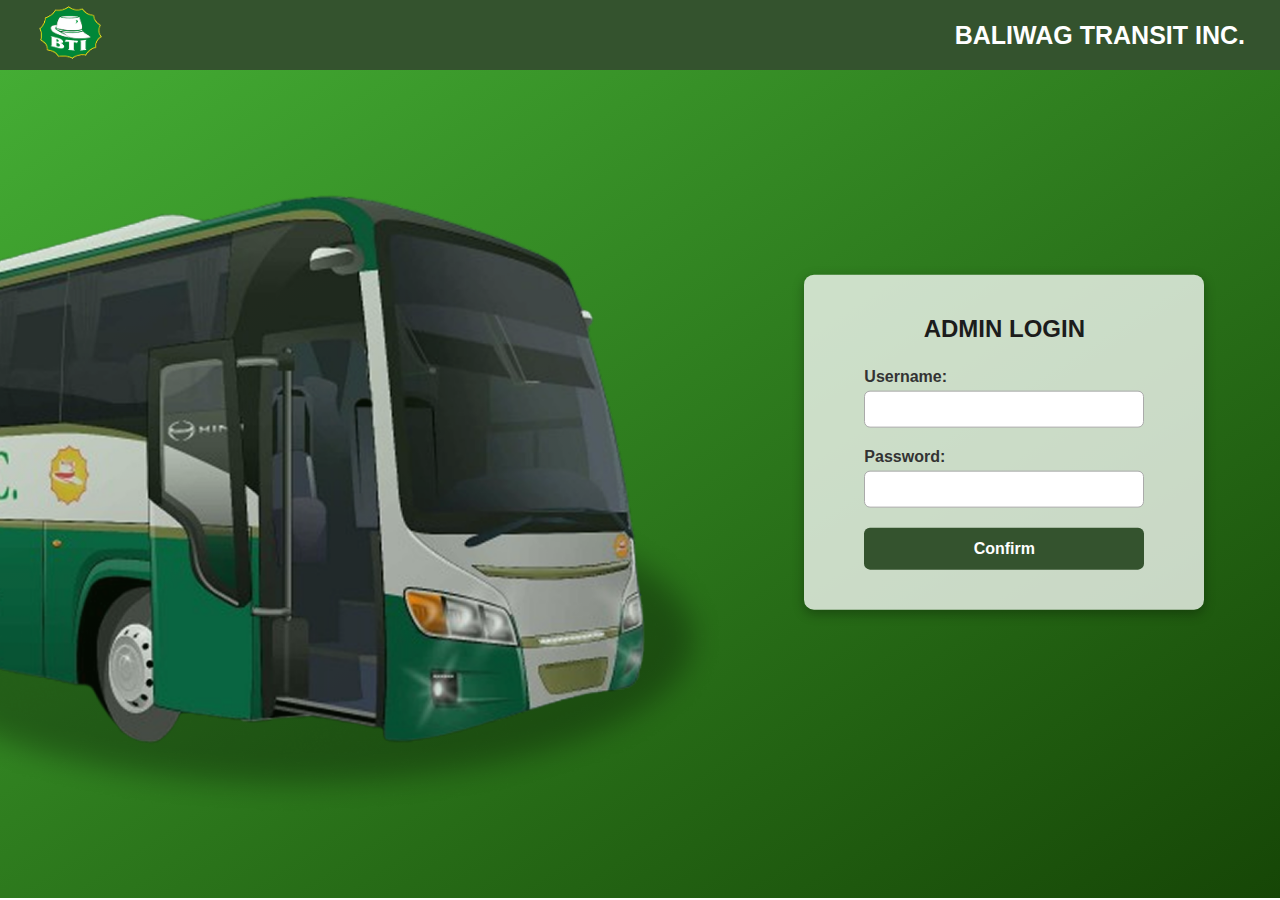
<file: bus_booking(new)/admin/index.html>
<!DOCTYPE html>
<html lang="en">
  <head>
    <meta charset="UTF-8" />
    <meta name="viewport" content="width=device-width, initial-scale=1.0" />
    <title>Admin Login - Baliwag Transit</title>
    <style>
      * {
        margin: 0;
        padding: 0;
        box-sizing: border-box;
      }

      body,
      html {
        width: 100%;
        height: 100%;
        font-family: "Arial", sans-serif;
        overflow-x: hidden;
      }

      header {
        width: 100%;
        height: 70px;
        background-color: #34532e;
        display: flex;
        justify-content: space-between;
        align-items: center;
        padding: 0 35px;
      }

      .logo img {
        height: 60px;
      }

      .header-title {
        color: white;
        font-weight: bold;
        font-size: 25px;
      }

      main {
        display: flex;
        height: calc(97.5vh - 50px);
        background: linear-gradient(
          to bottom right,
          rgb(68, 173, 52),
          rgb(22, 70, 6)
        );
      }

      .bus-container {
        flex: -3;
        display: flex;
        align-items: center;
        justify-content: flex-start;
      }

      .bus-image {
        height: 80%;
      }

      .login-box {
        flex: 1;
        display: flex;
        justify-content: center;
        align-items: center;
        transform: translateY(-5%);
      }

      .login-form {
        background-color: rgba(255, 255, 255, 0.76);
        padding: 40px 60px;
        border-radius: 10px;
        box-shadow: 0 4px 12px rgba(0, 0, 0, 0.3);
        width: 400px;
      }

      .login-form h2 {
        text-align: center;
        margin-bottom: 25px;
        color: #1c1c1c;
      }

      .login-form label {
        display: block;
        margin-bottom: 5px;
        font-weight: bold;
        color: #333;
      }

      .login-form input {
        width: 100%;
        padding: 10px;
        margin-bottom: 20px;
        border-radius: 6px;
        border: 1px solid #aaa;
      }

      .login-form button {
        width: 100%;
        padding: 12px;
        background-color: #34532e;
        color: white;
        border: none;
        border-radius: 6px;
        font-weight: bold;
        font-size: 16px;
        cursor: pointer;
        transition: background-color 0.3s;
      }

      .login-form button:hover {
        background-color: #2a4025;
      }
    </style>
  </head>

  <body>
    <header>
      <div class="logo">
        <img src="../images/baliwag_logo.png" alt="BTI Logo" />
      </div>
      <div class="header-title">BALIWAG TRANSIT INC.</div>
    </header>

    <main>
      <div class="bus-container">
        <img src="../images/bus.png" alt="Baliwag Bus" class="bus-image" />
      </div>

      <div class="login-box">
        <form class="login-form" action="../php/adminlogin.php" method="POST">
          <h2>ADMIN LOGIN</h2>
          <label for="username">Username:</label>
          <input type="text" id="username" name="username" required />

          <label for="password">Password:</label>
          <input type="password" id="password" name="password" required />

          <button type="submit">Confirm</button>
        </form>
      </div>
    </main>
  </body>
</html>
</file>
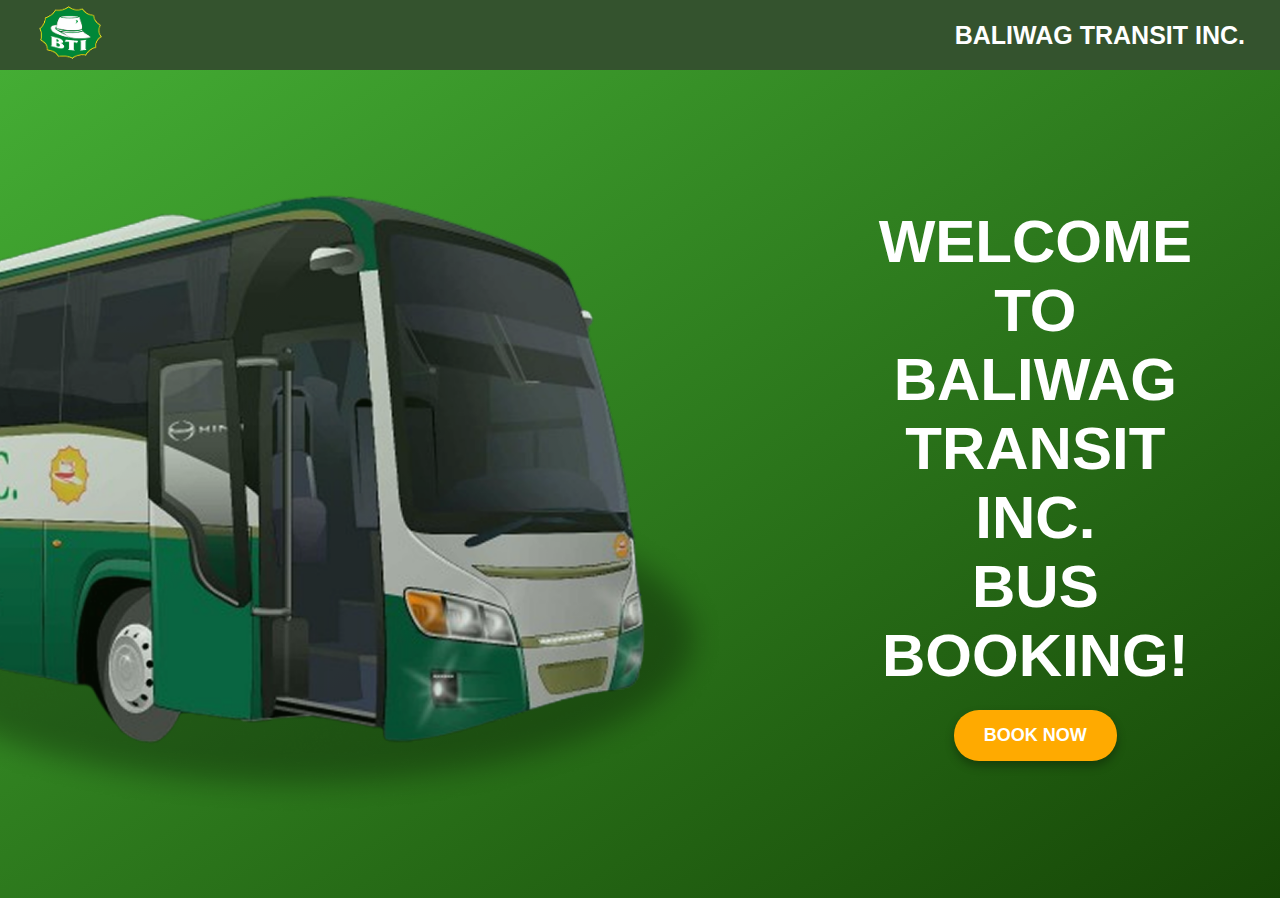
<file: bus_booking(new)/booking/index.html>
<!DOCTYPE html>
<html lang="en">
  <head>
    <meta charset="UTF-8" />
    <meta name="viewport" content="width=device-width, initial-scale=1.0" />
    <title>Baliwag Transit</title>
    <style>
      * {
        margin: 0;
        padding: 0;
        box-sizing: border-box;
      }

      body,
      html {
        width: 100%;
        height: 100%;
        font-family: "Arial", sans-serif;
        overflow-x: hidden;
      }

      header {
        width: 100%;
        height: 70px;
        background-color: #34532e;
        display: flex;
        justify-content: space-between;
        align-items: center;
        padding: 0 35px;
      }

      .logo img {
        height: 60px;
      }

      .header-title {
        color: white;
        font-weight: bold;
        font-size: 25px;
      }

      main {
        display: flex;
        height: calc(97.5vh - 50px);
        background: linear-gradient(
          to bottom right,
          rgb(68, 173, 52),
          rgb(22, 70, 6)
        );
      }

      .bus-container {
        flex: 1;
        display: flex;
        align-items: center;
        justify-content: flex-start;
      }

      .bus-image {
        height: 80%;
      }

      .content {
        flex: 1;
        display: flex;
        flex-direction: column;
        justify-content: center;
        align-items: center;
        color: white;
        text-align: center;
        padding: 150px;
      }

      .content h1 {
        font-size: 60px;
        font-weight: bold;
        margin-bottom: 20px;
      }

      .book-btn {
        padding: 15px 30px;
        font-size: 18px;
        font-weight: bold;
        color: white;
        background-color: #ffaa00;
        border: none;
        border-radius: 25px;
        cursor: pointer;
        box-shadow: 0px 5px 10px rgba(0, 0, 0, 0.3);
        transition: 0.3s;
      }

      .book-btn:hover {
        background-color: #ff9900;
      }
    </style>
  </head>

  <body>
    <header>
      <div class="logo">
        <img src="../images/baliwag_logo.png" alt="BTI Logo" />
      </div>
      <div class="header-title">BALIWAG TRANSIT INC.</div>
    </header>

    <main>
      <div class="bus-container">
        <img src="../images/bus.png" alt="Baliwag Bus" class="bus-image" />
      </div>
      <div class="content">
        <h1>WELCOME TO<br />BALIWAG TRANSIT INC.<br />BUS BOOKING!</h1>
        <button
          class="book-btn"
          onclick="window.location.href='busbooking.html'"
        >
          BOOK NOW
        </button>
      </div>
    </main>
  </body>
</html>
</file>
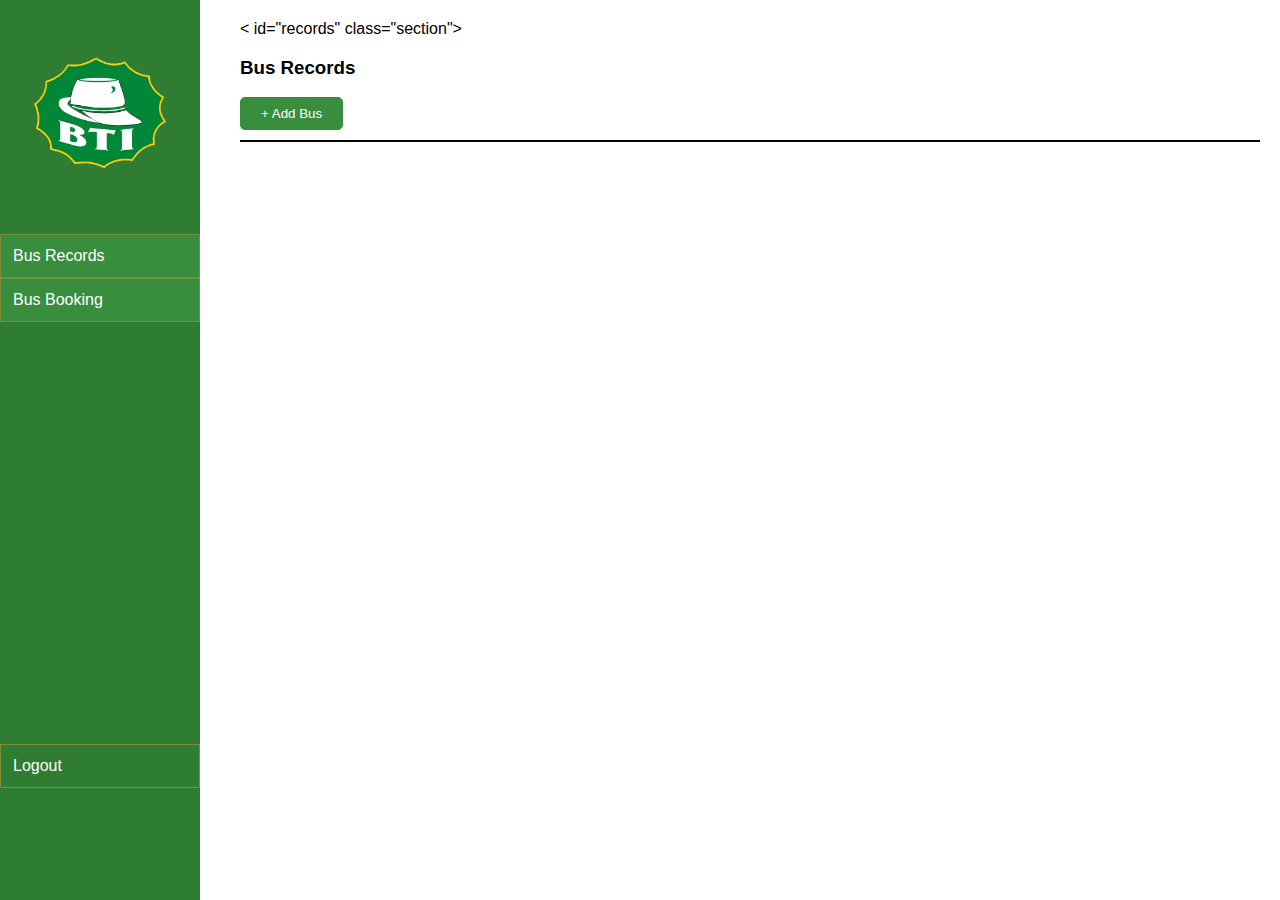
<file: bus_booking(new)/admin/manage.html>
<!DOCTYPE html>
<html lang="en">

<head>
    <meta charset="UTF-8">
    <meta name="viewport" content="width=device-width, initial-scale=1.0">
    <link rel="stylesheet" href="styles.css">
    <title>Baliwag Bus Booking Admin</title>
</head>

<body>
    <!-- Sidebar -->
    <div class="sidebar">
        <div class="logo">
            <img src="../images/new_baliwag_logo.png" alt="Baliwag Logo">
        </div>
        <button type="button" onclick="showSection('records')">Bus Records</button>
        <button type="button" onclick="showSection('booking')">Bus Booking</button>

        <div class="logout-btn-wrapper">
            <button type="button" id="logout" onclick="window.location.href='index.php'">Logout</button>
        </div>
    </div>

    <!-- Main Content -->
    <div class="main">
        <!-- Manage RECORDS SECTIONNNNNNNNNNNNNNNNNNNNNNNNNNNNNNNNNNNNNNNN__------------------------------------- -->
        < id="records" class="section">
            <h3>Bus Records</h3>
            <button type="button" id="addbusBtn" onclick="openModal()">+ Add Bus</button>
            <div id="containerBusses">
                <!-- Dynamic content will be injected here -->
            </div>

            <!-- Bus Info Modal if pic is cliked -->
                <div id="busInfoModal">
                    <div id="innerbusInfoModal">
                        <span id="xbutt" onclick="closeBusInfo()">×</span>
                        <h3 id="busInfoTitle">Bus Info</h3>
                        <hr id="hr">
                        <p><strong>Route:</strong> <span id="busRoute"></span></p>
                        <p><strong>Travel Time:</strong> <span id="busTravelTime"></span></p>
                        <p><strong>Total Fare:</strong> ₱<span id="busTotalFare"></span></p>
                        <p><strong>Plate No.:</strong> <span id="busPlateNo"></span></p>
                        <p><strong>Driver:</strong> <span id="busDriver"></span></p>
                        <p><strong>Driver Contact:</strong> <span id="busDriverContact"></span></p>
                        <p><strong>Conductor:</strong> <span id="busConductor"></span></p>
                        <p><strong>Conductor Contact:</strong> <span id="busConductorContact"></span></p>
                        <div class="button-container">
                            <button type="button" id="btnInfMod" class="button">Edit</button>
                        </div>
                    </div>
                </div>

            <!-- ADD BUS BUTTON IN BUS RECORDS MODALLLLLLLLLL -------------------------------------------->
            <div id="busModal">
                <div id="modalbusbutton">
                  <span onclick="closeModal()" id="closeModal">x</span>
                  <h3 id="addbusModal">Add Bus</h3>
              
                  <!-- Form Grid -->
                    <div id="formgrid">
                        <!-- Column 1: Image Uploads -->
                        <div class="formcol">
                        <label>Bus Image:</label>
                        <div id="imageUpload">
                            <input type="file" accept="image/*" name="busImage" onchange="previewImage(event)" id="busImageInput">
                            <label id="busImgPrev" for="busImageInput">
                            <img id="previewImage" src="../images/add_img_photo.jpg" alt="Add Image">
                            </label>
                        </div>
                
                        <label>GCash Payment QR:</label>
                        <div id="imageUpload">
                            <input type="file" accept="image/*" name="gcashQR" onchange="previewQR(event)" id="gcashQRInput">
                            <label id="qrImgPrev" for="gcashQRInput">
                            <img id="previewQRImage" src="../images/add_img_photo.jpg" alt="Add QR">
                            </label>
                        </div>
                        </div>
                
                        <!-- Column 2: Bus Info -->
                        <div class="formcol">
                        <label for="busName">Bus Name:</label>
                        <select id="busName">
                            <option value="Baliwag">Baliwag</option>
                            <option value="Golden Bee">Golden Bee</option>
                        </select>
                
                        <label>Bus Number:</label>
                        <input id="busNo" name="busNumber" type="text" placeholder="Enter bus number">
                
                        <label>Plate No.:</label>
                        <input id="plateNo" name="plateNumber" type="text" placeholder="Enter plate number">
                
                        <label>Route:</label>
                        <input id="route" name="route" type="text" placeholder="Enter route">
                
                        <label>Total Fare:</label>
                        <input id="totFare" name="totalFare" type="text" placeholder="Enter total fare">
                
                        <label>Travel Time:</label>
                        <input id="travelTime" name="travelTime" type="time" step="3600" placeholder="Enter travel time">
                        </div>
                
                        <!-- Column 3: Driver & Conductor -->
                        <div class="formcol">
                        <label>Driver Name:</label>
                        <input id="driverName" name="driverName" type="text" placeholder="Enter driver name">
                
                        <label>Driver Contact:</label>
                        <input id="driverContact" name="driverContact" type="text" placeholder="Enter driver contact">
                
                        <label>Conductor Name:</label>
                        <input id="conductorName" name="conductorName" type="text" placeholder="Enter conductor name">
                
                        <label>Conductor Contact:</label>
                        <input id="conductorContact" name="conductorContact" type="text" placeholder="Enter conductor contact">
                        </div>
                    </div>
              
                  <!-- Confirm Button -->
                  <div id="confbut">
                    <button type="button" id="confbutt">Confirm</button>
                  </div>
                </div>
            </div>
        </div>

        <!-- PANGALAWANG SECTIONNNNNNNNNNNNNNNNNNNNNNNN ------------------- BUS BOOKING SECTION ------------------------------------------------>
        <div id="booking" class="section hidden">
            <h3>Bus Booking</h3>
            <button type="button" onclick="openBookingModal()">+ Add Booking</button>
            <!-- ACEEPTED BOOKINGS SECTION ------------------------------------------------>
            <h3>Accepted Bookings</h3>
            <div id="outerAccepted">
                <table id="tblAccepted">
                    <thead id="theadAccepted">
                        <tr>
                            <th>Reference No.</th>
                            <th>Passenger Name</th> 
                            <th>Contact</th>
                            <th>Bus Name</th>
                            <th>Bus Number</th>
                            <th>Route</th>
                            <th>Action</th>
                        </tr>
                    </thead>
                    <tbody>
                        <!-- laman ng table accepted -->
                        <tr>
                            <td>ZXC9823</td>
                            <td>Juan Dela Cruz</td>
                            <td>09123456789</td>
                            <td>Baliwag</td>
                            <td>1014</td>
                            <td>Manila - Cabanatuan</td>
                            <td>
                                <button type="button" class="button" onclick="showDetailsModal()">Details</button>
                            </td>
                        </tr>
                    </tbody>
                </table>
            </div>

            <!-- Add Booking BUTTON MODAL POP UP -->
            <div id="bookingModal">
                <div id="innerBookingModal">
                    <span id="spanBookModal" onclick="closeBookingModal()">x</span>
                    <h3>Add Booking</h3>
                    <!-- Route Search -->
                    <label>Route:</label>
                    <div id="outerSearch">
                        <input id="searchField" type="text" placeholder="Search">
                    </div>
                    <!-- Scrollable Bus Table -->
                    <div id="addbooktbl">
                        <table id="addbooktbll" border="1" width="100%">
                            <thead id="theadAccepted">
                                <!-- Header sa table ng add booking -->
                                <tr>
                                    <th>Bus No.</th>
                                    <th>Bus Name</th>
                                    <th>Travel Time</th>
                                    <th>Driver</th>
                                    <th>Conductor</th>
                                    <th>Seats Left</th>
                                </tr>
                            </thead>
                            <tbody>
                                <!-- Data sa table ng add booking -->
                                <tr>
                                    <td></td>
                                    <td></td>
                                    <td></td>
                                    <td></td>
                                    <td></td>
                                    <td></td>
                                </tr>
                            </tbody>
                        </table>
                    </div>
                    <hr>
                    <!-- Passenger Info -->
                    <h4>Passenger Information</h4>
                    <div id="passInfo">
                        <div id="forminner">
                            <label>First Name:</label><br>
                            <input id="firstName" type="text" placeholder="Enter first name">
                        </div>
                        <div id="forminner">
                            <label>Last Name:</label><br>
                            <input id="lastName" type="text" placeholder="Enter last name">
                        </div>
                        <div id="forminner">
                            <label>Contact:</label><br>
                            <input id="contact" type="text" placeholder="Enter contact number">
                        </div>
                        <div id="forminner">
                            <label>Mode of Payment:</label><br>
                            <input id="modeOfPayment" type="text" value="Cash" readonly placeholder="Enter mode of payment">
                        </div>
                    </div>
                    <!-- Book Button -->
                    <div id="bookdiv">
                        <button type="button" id="bookbtn">Book</button>
                    </div>
                </div>
            </div>

            <!-- PENDING BOOKINGS SECTION ------------------------------------------------>
            <h3>Pending Bookings</h3>
            <div id="outerAccepted">
                <table id="tblAccepted">
                    <thead id="theadAccepted">
                        <tr>
                            <th>Reference No.</th>
                            <th>Date and Time</th>
                            <th>Passenger Name</th>
                            <th>Contact</th>
                            <th>Bus Name</th>
                            <th>Bus Number</th>
                            <th>Route</th>
                            <th>Action</th>
                        </tr>
                    </thead>
                    <tbody>
                        <!-- laman ng table pending booking -->
                        <tr>
                            <td>ZXC9823</td>
                            <td>2025-04-09 10:00 PM</td>
                            <td>Juan Dela Cruz</td>
                            <td>09123456789</td>
                            <td>Baliwag</td>
                            <td>1014</td>
                            <td>Manila - Cabanatuan</td>
                            <td>
                                <button type="button" id="pendDet" class="button" onclick="showDetailsModal()">Details</button>
                                <button type="button" id="accDet" class="button">Accept</button>
                                <button type="button" id="rejDet" class="button">Reject</button>
                            </td>
                        </tr>
                    </tbody>
                </table>
            </div>
        </div>

        <!-- Booking Details Modal -->
        <div class="modal" id="detailsModal">
            <div class="modal-content">
                <h3>Booking Details</h3>
                <hr>
                <p><strong>Reference No.:</strong> ZXC9234</p>
                <p><strong>Booking Date and Time:</strong> 2025-04-08 10:00 PM</p>
                <p><strong>Passenger Name:</strong> Makiyato</p>
                <p><strong>Route:</strong> Cabanatuan - Cubao</p>
                <p><strong>Travel Time:</strong> 1:00 PM</p>
                <p><strong>Bus Name:</strong> Baliwag</p>
                <p><strong>Bus No.:</strong> 1015</p>
                <p><strong>Driver:</strong> Mang Juan</p>
                <p><strong>Conductor:</strong> Jose Manalo</p>
                <p><strong>Mode of Payment:</strong> GCash</p>
                <p><strong>Total Fare:</strong> 150</p>

                <div class="button-container">
                    <button id="butbookDet" class="button" type="button">Edit</button>
                    <button id="butbookDets" class="button" onclick="closeDetailsModal()" type="button">Close</button>
                </div>
            </div>
        </div>

        <script>
            /* PARA SA SIDEBAR */
            function showSection(id) {
                document.querySelectorAll('.section').forEach(sec => sec.classList.add('hidden'));
                document.getElementById(id).classList.remove('hidden');
            }

            window.onclick = function(e) {
                if (e.target.id === 'modal') {
                    document.getElementById('modal').style.display = 'none';
                }
                if (e.target.id === 'detailsModal') {
                    document.getElementById('detailsModal').style.display = 'none';
                }
            }

            /* modals mga pop up window yan */
            function showDetailsModal() {
                document.getElementById('detailsModal').style.display = 'flex';
            }

            function closeDetailsModal() {
                document.getElementById('detailsModal').style.display = 'none';
            }

            /* Function to open the modal ADD BUS */
            function openModal() {
                document.getElementById('busModal').style.display = 'flex';
            }

            function closeModal() {
                document.getElementById('busModal').style.display = 'none';
            }

            function previewImage(event) {
                const reader = new FileReader();
                reader.onload = function() {
                    const output = document.getElementById('previewImage');
                    output.src = reader.result;
                };
                reader.readAsDataURL(event.target.files[0]);
            }

            function previewQR(event) {
                const output = document.getElementById('previewQRImage');
                output.src = URL.createObjectURL(event.target.files[0]);
              }              

            /* Function to open the modal add booking button cliked */
            function openBookingModal() {
                document.getElementById('bookingModal').style.display = 'flex';
            }

            function closeBookingModal() {
                document.getElementById('bookingModal').style.display = 'none';
            }




            //db php para ma save sa database
            document.getElementById("confbutt").addEventListener("click", function () {
                const formData = new FormData();
            
                // Append basic form values
                formData.append("busNumber", document.getElementById("busNo").value);
                formData.append("plateNumber", document.getElementById("plateNo").value);
                formData.append("route", document.getElementById("route").value);
                formData.append("busName", document.getElementById("busName").value);
                formData.append("totalFare", document.getElementById("totFare").value);
                formData.append("travelTime", document.getElementById("travelTime").value);
                formData.append("driverName", document.getElementById("driverName").value);
                formData.append("driverContact", document.getElementById("driverContact").value);
                formData.append("conductorName", document.getElementById("conductorName").value);
                formData.append("conductorContact", document.getElementById("conductorContact").value);
            
                // Append files
                const busImageFile = document.getElementById("busImageInput").files[0];
                const qrImageFile = document.getElementById("gcashQRInput").files[0];
                if (busImageFile) formData.append("busImage", busImageFile);
                if (qrImageFile) formData.append("gcashQR", qrImageFile);
            
                // Send to backend
                fetch("../php/addBus.php", {
                    method: "POST",
                    body: formData
                })
                .then(res => res.json())
                .then(data => {
                    if (data.success) {
                        alert("✅ Bus information saved successfully!");
                        closeModal(); // Optional: if you want to hide the modal
                        // Optionally reset form here too
                    } else {
                        alert("❌ Failed to save bus information. Please try again.");
                    }
                })
                .catch(error => {
                    console.error("Error:", error);
                    alert("⚠️ An error occurred. Please check the console.");
                });
            });

            // SA BUS RECORDS ITO Function to show the bus info modal when a bus image is clicked para lumabas info
            document.addEventListener("DOMContentLoaded", () => {
                fetch("../php/getBuses.php")
                    .then(res => res.json())
                    .then(data => {
                        if (data.success) {
                            const container = document.getElementById("containerBusses");
                            container.innerHTML = ""; // Clear existing template

                            data.buses.forEach(bus => {
                                const busDiv = document.createElement("div");
                                busDiv.className = "bus-card";
                                busDiv.onclick = () => showBusInfo(bus); // Pass bus to modal

                                busDiv.innerHTML = `
                                    <strong>${bus.busName} ${bus.busNumber}</strong>
                                    <img id="imgbus" src="../${bus.busImage}" alt="Bus Picture" />
                                `;

                                container.appendChild(busDiv);
                            });
                        } else {
                            alert("Failed to load buses: " + data.message);
                        }
                    })
                    .catch(error => {
                        console.error("Error fetching buses:", error);
                    });
            });

            // Modal open handler
            function showBusInfo(bus) {
                document.getElementById("busInfoTitle").textContent = `${bus.busName} ${bus.busNumber}`;
                document.querySelector("#busInfoModal p:nth-of-type(1)").innerHTML = `<strong>Route:</strong> ${bus.route}`;
                document.querySelector("#busInfoModal p:nth-of-type(2)").innerHTML = `<strong>Travel Time:</strong> ${bus.travelTime}`;
                document.querySelector("#busInfoModal p:nth-of-type(3)").innerHTML = `<strong>Total Fare:</strong> ₱${bus.totalFare}`;
                document.querySelector("#busInfoModal p:nth-of-type(4)").innerHTML = `<strong>Plate No.:</strong> ${bus.plateNumber}`;
                document.querySelector("#busInfoModal p:nth-of-type(5)").innerHTML = `<strong>Driver:</strong> ${bus.driver.name}`;
                document.querySelector("#busInfoModal p:nth-of-type(6)").innerHTML = `<strong>Driver Contact:</strong> ${bus.driver.contact}`;
                document.querySelector("#busInfoModal p:nth-of-type(7)").innerHTML = `<strong>Conductor:</strong> ${bus.conductor.name}`;
                document.querySelector("#busInfoModal p:nth-of-type(8)").innerHTML = `<strong>Conductor Contact:</strong> ${bus.conductor.contact}`;

                document.getElementById("busInfoModal").style.display = "flex";
            }

            // Close modal
            function closeBusInfo() {
                document.getElementById("busInfoModal").style.display = "none";
            }

            // for add booking
            document.addEventListener('DOMContentLoaded', function () {
                const searchField = document.getElementById('searchField');
                const tbody = document.querySelector('#addbooktbll tbody');
            
                function loadBuses(filter = '') {
                    fetch('../php/getBuses.php')
                        .then(response => response.json())
                        .then(data => {
                            if (data.success) {
                                const buses = data.buses;
                                tbody.innerHTML = ''; // Clear current rows
            
                                buses.forEach(bus => {
                                    const route = bus.route || '';
                                    if (route.toLowerCase().includes(filter.toLowerCase())) {
                                        const row = document.createElement('tr');
            
                                        row.innerHTML = `
                                            <td>${bus.busNumber || ''}</td>
                                            <td>${bus.busName || ''}</td>
                                            <td>${bus.travelTime || ''}</td>
                                            <td>${bus.driver || ''}</td>
                                            <td>${bus.conductor || ''}</td>
                                            <td>${bus.seatsLeft ?? ''}</td>
                                        `;
            
                                        tbody.appendChild(row);
                                    }
                                });
                            } else {
                                tbody.innerHTML = '<tr><td colspan="6">No buses found.</td></tr>';
                            }
                        })
                        .catch(err => {
                            console.error('Error loading buses:', err);
                            tbody.innerHTML = '<tr><td colspan="6">Error loading data.</td></tr>';
                        });
                }
            
                // Initial load
                loadBuses();
            
                // Filter on typing
                searchField.addEventListener('input', () => {
                    loadBuses(searchField.value);
                });
            
                // Optional: Reload when modal opens (if you're hiding/showing it)
                document.getElementById('spanBookModal').addEventListener('click', () => {
                    loadBuses();
                });
            });
        </script>
</body>

</html>
</file>
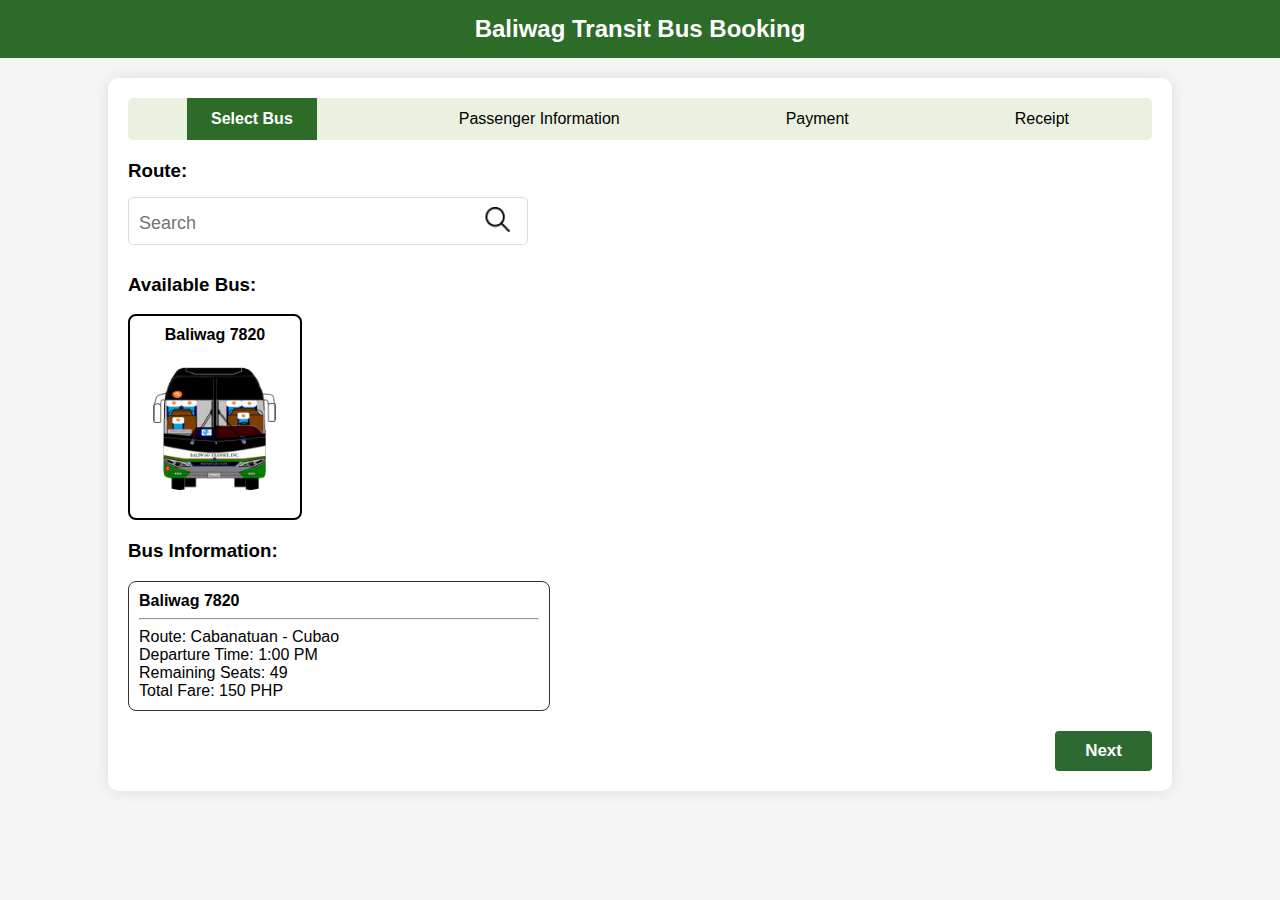
<file: bus_booking(new)/booking/busbooking.html>
<!DOCTYPE html>
<html lang="en">
  <head>
    <meta charset="UTF-8" />
    <meta name="viewport" content="width=device-width, initial-scale=1.0" />
    <link rel="stylesheet" href="styless.css" />
    <title>Transportation Ticketing System</title>
  </head>

  <body>
    <div class="header">Baliwag Transit Bus Booking</div>
    <div class="container">
      <!-- Tab Navigation -->
      <div class="tabs">
        <button
          type="button"
          id="tabSelectBus"
          class="active"
          onclick="showSection('selectBus', 'tabSelectBus')"
        >
          Select Bus
        </button>
        <button
          type="button"
          id="tabPassengerInfo"
          onclick="showSection('passengerInfo', 'tabPassengerInfo')"
        >
          Passenger Information
        </button>
        <button
          type="button"
          id="tabPayment"
          onclick="showSection('payment', 'tabPayment')"
        >
          Payment
        </button>
        <button
          type="button"
          id="tabReceipt"
          onclick="showSection('receipt', 'tabReceipt')"
        >
          Receipt
        </button>
      </div>

      <!-- Select Bussssssssssssssssssssssssssssss SECTION -->
      <div id="selectBus" class="section active">
        <h3 id="routebus">Route:</h3>
        <div class="search-container">
          <img src="../images/search_icon.png" alt="Search Icon" />
          <input type="text" placeholder="Search" />
        </div>

        <h3>Available Bus:</h3>
        <div id="busDiv">
          <!-- example lang Baliwag Bus -->
          <div id="busPic">
            <strong>Baliwag 7820</strong>
            <img
              id="busImg"
              src="../images/baliwag_frontView.png"
              alt="Bus Picture"
            />
          </div>
        </div>

        <h3>Bus Information:</h3>
        <div id="busInfoForm">
          <!-- eto lalabas pag ni click yung bus -->
          <strong>Baliwag 7820</strong><br />
          <hr />
          Route: Cabanatuan - Cubao<br />
          Departure Time: 1:00 PM<br />
          Remaining Seats: 49<br />
          Total Fare: 150 PHP
        </div>

        <div id="lalagyanBtnSelectBus">
          <button
            id="pinakaBtnSelectBus"
            type="button"
            onclick="showSection('passengerInfo', 'tabPassengerInfo')"
          >
            Next
          </button>
        </div>
      </div>

      <!-- Passenger Informationnnnnnnnnnnnnnnnnnnnnnnnnnnnnn SECTION -->
      <div id="passengerInfo" class="section">
        <form method="POST" onsubmit="event.preventDefault();">
          <label for="name">First Name:</label><br />
          <input type="text" id="name" name="name" required /><br /><br />

          <label for="name">Last Name:</label><br />
          <input type="text" id="name" name="name" required /><br /><br />

          <label for="contact">Contact Number:</label><br />
          <input type="text" id="contact" name="contact" required /><br /><br />

          <div id="lalagyanBtnPassengerInfo">
            <!-- onclick para lumipat sa susunod na section -->
            <button
              id="pinakaBtnPassengerInfo"
              type="button"
              onclick="showSection('payment', 'tabPayment')"
            >
              Next
            </button>
          </div>
        </form>
      </div>

      <!-- Paymentttttttttttttttttttttttttttttttttttttttttttttt SECTION -->
      <div id="payment" class="section">
        <!-- Payment Section UI -->
        <div id="outerPayment">
          <h3>Total Fare: <strong>₱ 150</strong></h3>

          <label id="paylab" for="paymentMode">Mode of Payment</label>
          <select id="paymentMode" onchange="toggleGCashFields()">
            <option value="" disabled selected>Select Payment</option>
            <option value="Cash">Cash</option>
            <option value="GCash">GCash</option>
          </select>

          <div id="gcashFields">
            <label id="gcashlbl" for="gcashName">GCash Name:</label>
            <input type="text" id="gcashName" name="gcashName" />

            <label id="gcashlbl" for="gcashNumber">GCash Number:</label>
            <input type="text" id="gcashNumber" name="gcashNumber" />

            <img
              id="gcashQR"
              src="../images/gcash_qr.png"
              alt="GCash QR Code"
            />
          </div>

          <button id="gcashBtn">Send</button>
        </div>

        <!-- Next Button -->
        <div id="lalagyanBtnPayment">
          <button
            id="pinakaBtnPayment"
            type="button"
            onclick="showSection('receipt', 'tabReceipt')"
          >
            Next
          </button>
        </div>
      </div>

      <!-- Receiptttttttttttttttttttttttttttttttt SECTION -->
      <div id="receipt" class="section">
        <div class="receipt-box">
          <div class="receipt-left">
            <div><strong>Passenger:</strong> Anna McDonalds</div>
            <div><strong>Driver:</strong> Juan Bactol</div>
            <div><strong>Conductor:</strong> Jose Manalo</div>
            <div><strong>Bus No.:</strong> Baliwag 7820</div>
          </div>
          <div class="receipt-right">
            <div><strong>Route:</strong> Cabanatuan - Cubao</div>
            <div><strong>Date & Time:</strong> 2025-09-01 1:00 PM</div>
            <div><strong>Total Fare:</strong> 150 PHP</div>
            <div class="ref-number"><strong>Ref No.:</strong> ZXC2025</div>
          </div>
        </div>
        <div id="lalagyanBtnReceipt">
          <button type="button" id="pinakaBtnPrint">Print</button>
          <button type="button" id="pinakaBtnReceipt">Confirm</button>
        </div>
      </div>
    </div>

    <script>
      //Para sa apat na sections/nav tabs
      function showSection(sectionId, tabId) {
        const sections = document.querySelectorAll(".section");
        sections.forEach((section) => section.classList.remove("active"));

        const tabs = document.querySelectorAll(".tabs button");
        tabs.forEach((tab) => tab.classList.remove("active"));

        document.getElementById(sectionId).classList.add("active");
        document.getElementById(tabId).classList.add("active");
      }

      //Script for toggling GCash fields
      function toggleGCashFields() {
        const mode = document.getElementById("paymentMode").value;
        const gcashFields = document.getElementById("gcashFields");
        gcashFields.style.display = mode === "GCash" ? "block" : "none";
      }
    </script>
  </body>
</html>
</file>
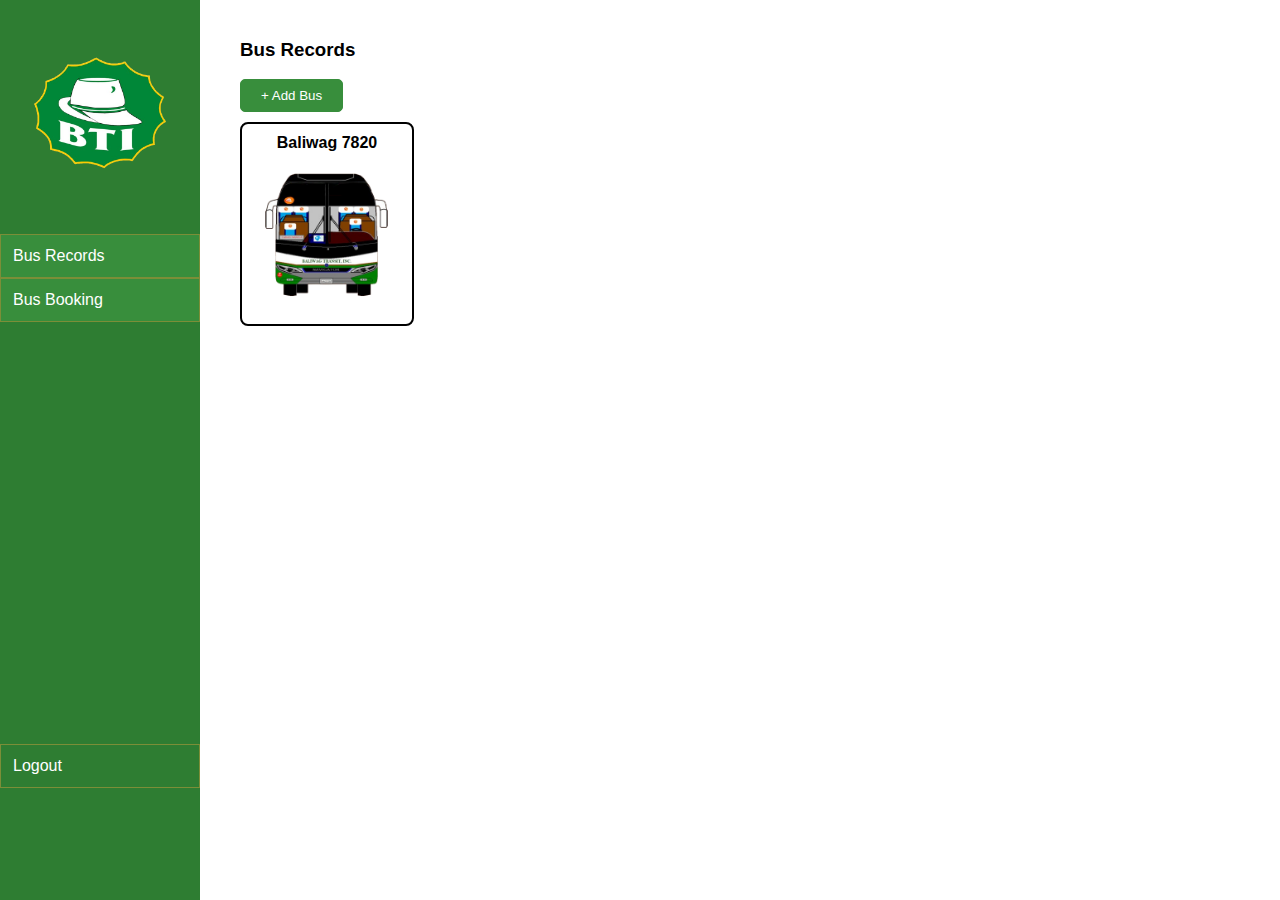
<file: bus_booking/admin/manage.html>
<!DOCTYPE html>
<html lang="en">

<head>
    <meta charset="UTF-8">
    <meta name="viewport" content="width=device-width, initial-scale=1.0">
    <link rel="stylesheet" href="styles.css">
    <title>Baliwag Bus Booking Admin</title>
</head>

<body>
    <!-- Sidebar -->
    <div class="sidebar">
        <div class="logo">
            <img src="../images/new_baliwag_logo.png" alt="Baliwag Logo">
        </div>
        <button type="button" onclick="showSection('records')">Bus Records</button>
        <button type="button" onclick="showSection('booking')">Bus Booking</button>

        <div class="logout-btn-wrapper">
            <button type="button" id="logout" onclick="window.location.href='index.php'">Logout</button>
        </div>
    </div>

    <!-- Main Content -->
    <div class="main">
        <!-- Manage RECORDS SECTIONNNNNNNNNNNNNNNNNNNNNNNNNNNNNNNNNNNNNNNN__------------------------------------- -->
        <div id="records" class="section">
            <h3>Bus Records</h3>
            <button type="button" id="addbusBtn" onclick="openModal()">+
                Add Bus</button>
            <div id="containerBusses">
                <!-- Baliwag example -->
                <div onclick="showBusInfo()" id="busses">
                    <strong>Baliwag 7820</strong>
                    <img id="imgbus" src="../images/baliwag_frontView.png" alt="Bus Picture">
                </div>
            </div>

            <!-- Bus Info Modal if pic is cliked -->
            <div id="busInfoModal">
                <div id="innerbusInfoModal">
                    <span id="xbutt" onclick="closeBusInfo()">×</span>

                    <h3 id="busInfoTitle">Baliwag 7820</h3>
                    <hr id="hr">
                    <p><strong>Route:</strong> Cabanatuan - Manila</p>
                    <p><strong>Travel Time:</strong> 1: 00 PM</p>
                    <p><strong>Total Fare:</strong> ₱300</p>
                    <p><strong>Plate No.:</strong> ABC1234</p>
                    <p><strong>Driver:</strong> Juan Dela Cruz</p>
                    <p><strong>Driver Contact:</strong> 09123456789</p>
                    <p><strong>Conductor:</strong> Pedro Santos</p>
                    <p><strong>Conductor Contact:</strong> 09123456789</p>
                    <div class="button-container">
                        <button type="button" id="btnInfMod" class="button">Edit</button>
                    </div>
                </div>
            </div>

            <!-- ADD BUS BUTTON IN BUS RECORDS MODALLLLLLLLLL -------------------------------------------->
            <div id="busModal">
                <div id="modalbusbutton">
                  <span onclick="closeModal()" id="closeModal">x</span>
                  <h3 id="addbusModal">Add Bus</h3>
              
                  <!-- Form Grid -->
                  <div id="formgrid">
                    <!-- Column 1: Image Uploads -->
                    <div class="formcol">
                      <label>Bus Image:</label>
                      <div id="imageUpload">
                        <input type="file" accept="image/*" name="busImage" onchange="previewImage(event)" id="busImageInput">
                        <label id="busImgPrev" for="busImageInput">
                          <img id="previewImage" src="../images/add_img_photo.jpg" alt="Add Image">
                        </label>
                      </div>
              
                      <label>GCash Payment QR:</label>
                      <div id="imageUpload">
                        <input type="file" accept="image/*" name="gcashQR" onchange="previewQR(event)" id="gcashQRInput">
                        <label id="qrImgPrev" for="gcashQRInput">
                          <img id="previewQRImage" src="../images/add_img_photo.jpg" alt="Add QR">
                        </label>
                      </div>
                    </div>
              
                    <!-- Column 2: Bus Info -->
                    <div class="formcol">
                      <label for="busName">Bus Name:</label>
                      <select id="busName">
                        <option value="Baliwag">Baliwag</option>
                        <option value="Golden Bee">Golden Bee</option>
                      </select>
              
                      <label>Bus Number:</label>
                      <input id="busNo" name="busNumber" type="text" placeholder="Enter bus number">
              
                      <label>Plate No.:</label>
                      <input id="plateNo" name="plateNumber" type="text" placeholder="Enter plate number">
              
                      <label>Route:</label>
                      <input id="route" name="route" type="text" placeholder="Enter route">
              
                      <label>Total Fare:</label>
                      <input id="totFare" name="totalFare" type="text" placeholder="Enter total fare">
              
                      <label>Travel Time:</label>
                      <input id="travelTime" name="travelTime" type="time" step="3600" placeholder="Enter travel time">
                    </div>
              
                    <!-- Column 3: Driver & Conductor -->
                    <div class="formcol">
                      <label>Driver Name:</label>
                      <input id="driverName" name="driverName" type="text" placeholder="Enter driver name">
              
                      <label>Driver Contact:</label>
                      <input id="driverContact" name="driverContact" type="text" placeholder="Enter driver contact">
              
                      <label>Conductor Name:</label>
                      <input id="conductorName" name="conductorName" type="text" placeholder="Enter conductor name">
              
                      <label>Conductor Contact:</label>
                      <input id="conductorContact" name="conductorContact" type="text" placeholder="Enter conductor contact">
                    </div>
                  </div>
              
                  <!-- Confirm Button -->
                  <div id="confbut">
                    <button type="button" id="confbutt">Confirm</button>
                  </div>
                </div>
            </div>
              
        </div>

        <!-- PANGALAWANG SECTIONNNNNNNNNNNNNNNNNNNNNNNN ------------------- BUS BOOKING SECTION ------------------------------------------------>
        <div id="booking" class="section hidden">
            <h3>Bus Booking</h3>
            <button type="button" onclick="openBookingModal()">+ Add Booking</button>
            <!-- ACEEPTED BOOKINGS SECTION ------------------------------------------------>
            <h3>Accepted Bookings</h3>
            <div id="outerAccepted">
                <table id="tblAccepted">
                    <thead id="theadAccepted">
                        <tr>
                            <th>Reference No.</th>
                            <th>Passenger Name</th>
                            <th>Contact</th>
                            <th>Bus Name</th>
                            <th>Bus Number</th>
                            <th>Route</th>
                            <th>Action</th>
                        </tr>
                    </thead>
                    <tbody>
                        <!-- laman ng table accepted -->
                        <tr>
                            <td>ZXC9823</td>
                            <td>Juan Dela Cruz</td>
                            <td>09123456789</td>
                            <td>Baliwag</td>
                            <td>1014</td>
                            <td>Manila - Cabanatuan</td>
                            <td>
                                <button class="button" onclick="showDetailsModal()">Details</button>
                            </td>
                        </tr>
                    </tbody>
                </table>
            </div>

            <!-- Add Booking BUTTON MODAL POP UP -->
            <div id="bookingModal">
                <div id="innerBookingModal">
                    <span id="spanBookModal" onclick="closeBookingModal()">x</span>
                    <h3>Add Booking</h3>
                    <!-- Route Search -->
                    <label>Route:</label>
                    <div id="outerSearch">
                        <input id="searchField" type="text" placeholder="Search">
                    </div>
                    <!-- Scrollable Bus Table -->
                    <div id="addbooktbl">
                        <table id="addbooktbll" border="1" width="100%">
                            <thead id="theadAccepted">
                                <!-- Header sa table ng add booking -->
                                <tr>
                                    <th>Bus No.</th>
                                    <th>Bus Name</th>
                                    <th>Travel Time</th>
                                    <th>Driver</th>
                                    <th>Conductor</th>
                                    <th>Seats Left</th>
                                </tr>
                            </thead>
                            <tbody>
                                <!-- Data sa table ng add booking -->
                                <tr>
                                    <td>7820</td>
                                    <td>Baliwag</td>
                                    <td>1:00 PM</td>
                                    <td>Juan Dela Cruz</td>
                                    <td>Pedro Santos</td>
                                    <td>45</td>
                                </tr>
                            </tbody>
                        </table>
                    </div>
                    <hr>
                    <!-- Passenger Info -->
                    <h4>Passenger Information</h4>
                    <div id="passInfo">
                        <div id="forminner">
                            <label>First Name:</label><br>
                            <input id="firstName" type="text" placeholder="Enter first name">
                        </div>
                        <div id="forminner">
                            <label>Last Name:</label><br>
                            <input id="lastName" type="text" placeholder="Enter last name">
                        </div>
                        <div id="forminner">
                            <label>Contact:</label><br>
                            <input id="contact" type="text" placeholder="Enter contact number">
                        </div>
                        <div id="forminner">
                            <label>Mode of Payment:</label><br>
                            <input id="modeOfPayment" type="text" value="Cash" readonly placeholder="Enter mode of payment">
                        </div>
                    </div>
                    <!-- Book Button -->
                    <div id="bookdiv">
                        <button type="button" id="bookbtn">Book</button>
                    </div>
                </div>
            </div>

            <!-- PENDING BOOKINGS SECTION ------------------------------------------------>
            <h3>Pending Bookings</h3>
            <div id="outerAccepted">
                <table id="tblAccepted">
                    <thead id="theadAccepted">
                        <tr>
                            <th>Reference No.</th>
                            <th>Date and Time</th>
                            <th>Passenger Name</th>
                            <th>Contact</th>
                            <th>Bus Name</th>
                            <th>Bus Number</th>
                            <th>Route</th>
                            <th>Action</th>
                        </tr>
                    </thead>
                    <tbody>
                        <!-- laman ng table pending booking -->
                        <tr>
                            <td>ZXC9823</td>
                            <td>2025-04-09 10:00 PM</td>
                            <td>Juan Dela Cruz</td>
                            <td>09123456789</td>
                            <td>Baliwag</td>
                            <td>1014</td>
                            <td>Manila - Cabanatuan</td>
                            <td>
                                <button type="button" id="pendDet" class="button" onclick="showDetailsModal()">Details</button>
                                <button type="button" id="accDet" class="button">Accept</button>
                                <button type="button" id="rejDet" class="button">Reject</button>
                            </td>
                        </tr>
                    </tbody>
                </table>
            </div>
        </div>

        <!-- Booking Details Modal -->
        <div class="modal" id="detailsModal">
            <div class="modal-content">
                <h3>Booking Details</h3>
                <hr>
                <p><strong>Reference No.:</strong> ZXC9234</p>
                <p><strong>Booking Date and Time:</strong> 2025-04-08 10:00 PM</p>
                <p><strong>Passenger Name:</strong> Makiyato</p>
                <p><strong>Route:</strong> Cabanatuan - Cubao</p>
                <p><strong>Travel Time:</strong> 1:00 PM</p>
                <p><strong>Bus Name:</strong> Baliwag</p>
                <p><strong>Bus No.:</strong> 1015</p>
                <p><strong>Driver:</strong> Mang Juan</p>
                <p><strong>Conductor:</strong> Jose Manalo</p>
                <p><strong>Mode of Payment:</strong> GCash</p>
                <p><strong>Total Fare:</strong> 150</p>

                <div class="button-container">
                    <button id="butbookDet" class="button" type="button">Edit</button>
                    <button id="butbookDets" class="button" onclick="closeDetailsModal()" type="button">Close</button>
                </div>
            </div>
        </div>

        <script>
            /* PARA SA SIDEBAR */
            function showSection(id) {
                document.querySelectorAll('.section').forEach(sec => sec.classList.add('hidden'));
                document.getElementById(id).classList.remove('hidden');
            }

            window.onclick = function(e) {
                if (e.target.id === 'modal') {
                    document.getElementById('modal').style.display = 'none';
                }
                if (e.target.id === 'detailsModal') {
                    document.getElementById('detailsModal').style.display = 'none';
                }
            }

            /* modals mga pop up window yan */
            function showDetailsModal() {
                document.getElementById('detailsModal').style.display = 'flex';
            }

            function closeDetailsModal() {
                document.getElementById('detailsModal').style.display = 'none';
            }

            /* Function to open the modal ADD BUS */
            function openModal() {
                document.getElementById('busModal').style.display = 'flex';
            }

            function closeModal() {
                document.getElementById('busModal').style.display = 'none';
            }

            function previewImage(event) {
                const reader = new FileReader();
                reader.onload = function() {
                    const output = document.getElementById('previewImage');
                    output.src = reader.result;
                };
                reader.readAsDataURL(event.target.files[0]);
            }

            function previewQR(event) {
                const output = document.getElementById('previewQRImage');
                output.src = URL.createObjectURL(event.target.files[0]);
              }              

            /* Function to open the modal BUS INFO bus pic clicked */
            function showBusInfo() {
                document.getElementById('busInfoModal').style.display = 'flex';
            }

            function closeBusInfo() {
                document.getElementById('busInfoModal').style.display = 'none';
            }

            /* Function to open the modal add booking button cliked */
            function openBookingModal() {
                document.getElementById('bookingModal').style.display = 'flex';
            }

            function closeBookingModal() {
                document.getElementById('bookingModal').style.display = 'none';
            }


            //db php
            document.getElementById("confbutt").addEventListener("click", function () {
                const formData = new FormData();
            
                // Append basic form values
                formData.append("busNumber", document.getElementById("busNo").value);
                formData.append("plateNumber", document.getElementById("plateNo").value);
                formData.append("route", document.getElementById("route").value);
                formData.append("busName", document.getElementById("busName").value);
                formData.append("totalFare", document.getElementById("totFare").value);
                formData.append("travelTime", document.getElementById("travelTime").value);
                formData.append("driverName", document.getElementById("driverName").value);
                formData.append("driverContact", document.getElementById("driverContact").value);
                formData.append("conductorName", document.getElementById("conductorName").value);
                formData.append("conductorContact", document.getElementById("conductorContact").value);
            
                // Append files
                const busImageFile = document.getElementById("busImageInput").files[0];
                const qrImageFile = document.getElementById("gcashQRInput").files[0];
                if (busImageFile) formData.append("busImage", busImageFile);
                if (qrImageFile) formData.append("gcashQR", qrImageFile);
            
                // Send to backend
                fetch("../php/addBus.php", {
                    method: "POST",
                    body: formData
                })
                .then(res => res.json())
                .then(data => {
                    if (data.success) {
                        alert("Bus added successfully!");
                        closeModal(); // Optional
                    } else {
                        alert("Failed to add bus: " + data.message);
                    }
                })
                .catch(error => {
                    console.error("Error:", error);
                });
            });
        </script>
</body>

</html>
</file>
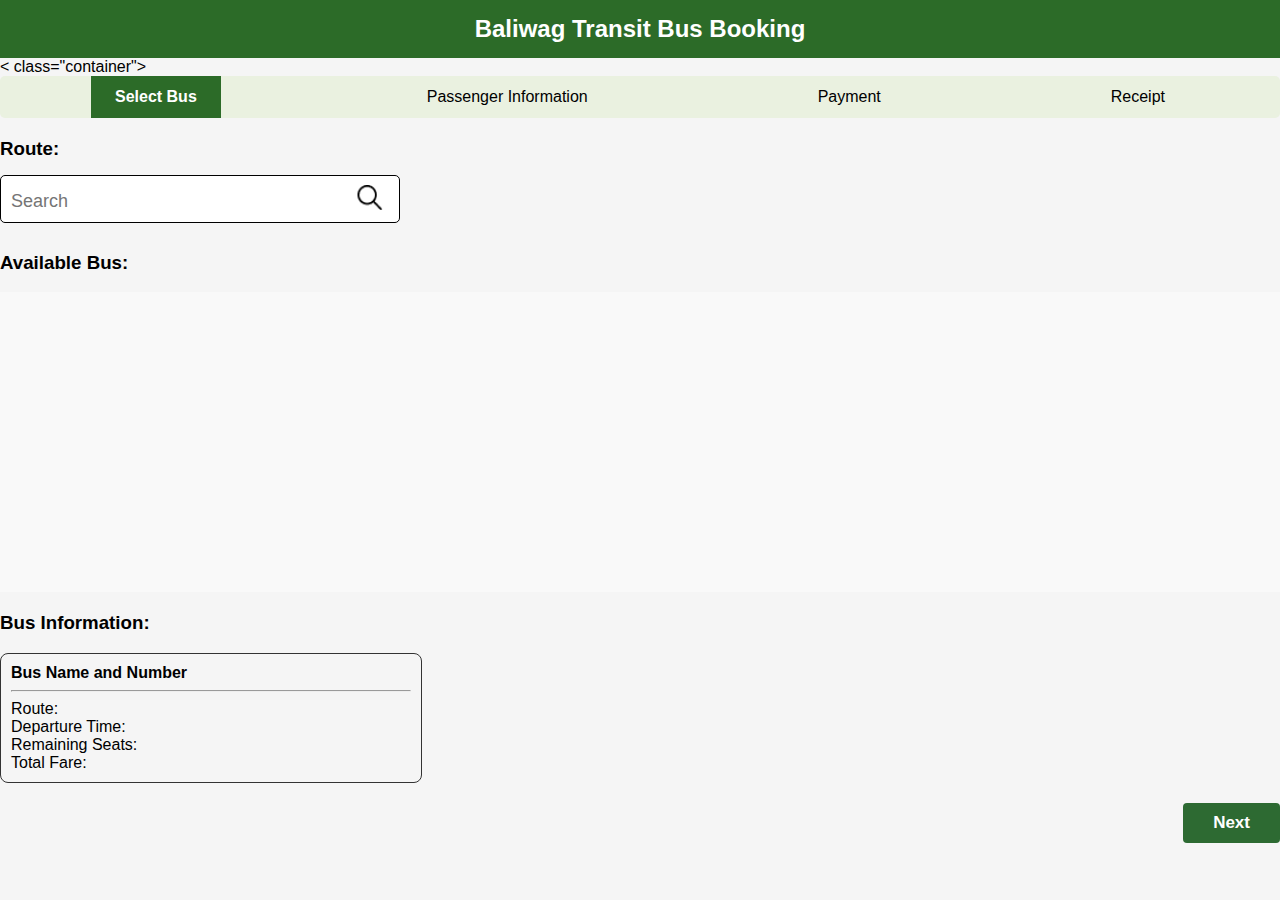
<file: bus_booking/booking/busbooking.html>
<!DOCTYPE html>
<html lang="en">
  <head>
    <meta charset="UTF-8" />
    <meta name="viewport" content="width=device-width, initial-scale=1.0" />
    <link rel="stylesheet" href="styless.css" />
    <title>Transportation Ticketing System</title>
  </head>

  <body>
    <div class="header">Baliwag Transit Bus Booking</div>
    < class="container">
    <!-- Tab Navigation -->
    <div class="tabs">
      <button
        type="button"
        id="tabSelectBus"
        class="active"
        onclick="showSection('selectBus', 'tabSelectBus')"
      >
        Select Bus
      </button>
      <button
        type="button"
        id="tabPassengerInfo"
        onclick="showSection('passengerInfo', 'tabPassengerInfo')"
      >
        Passenger Information
      </button>
      <button
        type="button"
        id="tabPayment"
        onclick="showSection('payment', 'tabPayment')"
      >
        Payment
      </button>
      <button
        type="button"
        id="tabReceipt"
        onclick="showSection('receipt', 'tabReceipt')"
      >
        Receipt
      </button>
    </div>

    <!-- Select Bus SECTION ----------------------------------------------------->
    <div id="selectBus" class="section active">
      <h3 id="routebus">Route:</h3>
      <div class="search-container">
        <img src="../images/search_icon.png" alt="Search Icon" />
        <input type="text" id="searchField" placeholder="Search" />
      </div>

      <h3>Available Bus:</h3>
      <div id="busDiv">
        <!-- Dynamic data using js -->
      </div>

      <h3>Bus Information:</h3>
      <div id="busInfoForm">
        <!-- dynamic data using js -->
        <strong>Bus Name and Number</strong><br />
        <hr />
        Route:<br />
        Departure Time:<br />
        Remaining Seats:<br />
        Total Fare:
      </div>

      <div id="lalagyanBtnSelectBus">
        <button
          id="pinakaBtnSelectBus"
          type="button"
          onclick="showSection('passengerInfo', 'tabPassengerInfo')"
        >
          Next
        </button>
      </div>
    </div>

    <!-- Passenger Information SECTION ----------------------------------------------------->
    <div id="passengerInfo" class="section">
      <form method="POST" onsubmit="event.preventDefault();">
        <label for="fname">First Name:</label><br />
        <input type="text" id="fname" name="fname" required /><br /><br />

        <label for="lname">Last Name:</label><br />
        <input type="text" id="lname" name="lname" required /><br /><br />

        <label for="contact">Contact Number:</label><br />
        <input type="text" id="contact" name="contact" required /><br /><br />

        <div id="lalagyanBtnPassengerInfo">
          <!-- onclick para lumipat sa susunod na section -->
          <button
            id="pinakaBtnPassengerInfo"
            type="button"
            onclick="showSection('payment', 'tabPayment')"
          >
            Next
          </button>
        </div>
      </form>
    </div>

    <!-- Payment SECTION -------------------------------------------------------------->
    <div id="payment" class="section">
      <!-- Payment Section UI -->
      <div id="outerPayment">
        <h3>Total Fare: <strong>₱ </strong></h3>

        <label id="paylab" for="paymentMode">Mode of Payment</label>
        <select id="paymentMode" onchange="toggleGCashFields()">
          <option value="" disabled selected>Select Payment</option>
          <option value="Cash">Cash</option>
          <option value="GCash">GCash</option>
        </select>

        <div id="gcashFields">
          <label id="gcashlblName" for="gcashName">GCash Name:</label>
          <input type="text" id="gcashName" name="gcashName" />

          <label id="gcashlblNumber" for="gcashNumber">GCash Number:</label>
          <input type="text" id="gcashNumber" name="gcashNumber" />

          <img id="gcashQR" src="../images/gcash_qr.png" alt="GCash QR Code" />
        </div>
      </div>

      <!-- Next Button -->
      <div id="lalagyanBtnPayment">
        <button id="submitBookingBtn" type="button">Confirm</button>
      </div>
    </div>

    <!-- Receipt SECTION ------------------------------------------------>
    <div id="receipt" class="section">
      <!-- Template structure (hidden by default) -->
      <div class="receipt-box">
        <div class="receipt-left">
          <div>
            <strong>Passenger:</strong> <span id="receiptPassenger"></span>
          </div>
          <div><strong>Driver:</strong> <span id="receiptDriver"></span></div>
          <div>
            <strong>Conductor:</strong> <span id="receiptConductor"></span>
          </div>
          <div><strong>Bus No.:</strong> <span id="receiptBusNo"></span></div>
        </div>
        <div class="receipt-right">
          <div><strong>Route:</strong> <span id="receiptRoute"></span></div>
          <div>
            <strong>Date & Time:</strong> <span id="receiptDateTime"></span>
          </div>
          <div><strong>Total Fare:</strong> <span id="receiptFare"></span></div>
          <div class="ref-number">
            <strong>Ref No.:</strong> <span id="receiptRefNo"></span>
          </div>
        </div>
      </div>
      <div id="lalagyanBtnReceipt">
        <button type="button" id="pinakaBtnPrint">Print</button>
        <button type="button" id="pinakaBtnReceipt">Confirm</button>
      </div>
    </div>
  </body>

  <script>
    let selectedBus = null;
    let passengerInfo = {};
    let paymentInfo = {};

    //Para sa apat na sections/nav tabs
    function showSection(sectionId, tabId) {
      const sections = document.querySelectorAll(".section");
      sections.forEach((section) => section.classList.remove("active"));

      const tabs = document.querySelectorAll(".tabs button");
      tabs.forEach((tab) => tab.classList.remove("active"));

      document.getElementById(sectionId).classList.add("active");
      document.getElementById(tabId).classList.add("active");
    }

    //Script for toggling GCash fields
    function toggleGCashFields() {
      const mode = document.getElementById("paymentMode").value;
      const gcashFields = document.getElementById("gcashFields");
      gcashFields.style.display = mode === "GCash" ? "block" : "none";

      // Update both QR code and fare when payment mode changes
      if (selectedBus) {
        // Update fare
        updatePaymentFare();

        // Update QR code if GCash is selected
        if (mode === "GCash" && selectedBus.gcashQR) {
          const qrImg = document.getElementById("gcashQR");
          qrImg.src = selectedBus.gcashQR;
          qrImg.onerror = function () {
            this.src = "../" + selectedBus.gcashQR;
          };
        }
      }
    }

    //display all buses in select bus section
    document.addEventListener("DOMContentLoaded", () => {
      fetchBuses();
      updatePaymentFare();

      const searchField = document.getElementById("searchField");

      searchField.addEventListener("input", () => {
        filterBuses(searchField.value); // Filter by search input value
      });

      // Ensure this function sets `selectedBus` correctly when a bus is clicked
      document.querySelectorAll(".bus-card").forEach((card) => {
        card.addEventListener("click", () => {
          // Example: extract details from dataset or innerHTML
          selectedBus = {
            busNumber: card.dataset.busNumber,
            totalFare: card.dataset.fare,
            availableSeats: card.dataset.seats,
          };

          console.log("Bus selected:", selectedBus);

          // Optionally highlight the selected bus (if applicable)
          card.classList.add("selected");
        });
      });
    });

    let buses = [];

    function fetchBuses() {
      fetch("../php/getBuses.php")
        .then((res) => res.json())
        .then((data) => {
          if (data.success) {
            buses = data.buses;
            displayBuses(buses); // Show all buses initially
          } else {
            console.error("Failed to fetch buses:", data.message);
          }
        })
        .catch((err) => console.error("Fetch error:", err));
    }

    function displayBuses(busesToDisplay) {
      const busDiv = document.getElementById("busDiv");
      busDiv.innerHTML = ""; // Clear previous buses

      busesToDisplay.forEach((bus) => {
        const busPic = document.createElement("div");
        busPic.id = "busPic";
        busPic.classList.add("full-height"); // Optional: full-height styling
        busPic.style.cursor = "pointer";

        busPic.innerHTML = `
                <strong>${bus.busName} ${bus.busNumber}</strong>
                <img id="busImg" src="../${bus.busImage}" alt="Bus Picture" />
            `;

        // Highlight selected bus
        busPic.addEventListener("click", () => {
          // Remove previous selection
          document
            .querySelectorAll("#busDiv #busPic")
            .forEach((el) => el.classList.remove("selected"));

          // Add highlight to the clicked one
          busPic.classList.add("selected");

          // Update the selectedBus object and show info
          selectedBus = bus;
          displayBusInfo(bus);
        });

        busDiv.appendChild(busPic);
      });
    }

    function displayBusInfo(bus) {
      const infoDiv = document.getElementById("busInfoForm");
      infoDiv.innerHTML = `
            <strong>${bus.busName} ${bus.busNumber}</strong><br />
            <hr />
            Route: ${bus.route}<br />
            Departure Time: ${bus.travelTime}<br />
            Remaining Seats: ${bus.availableSeats}<br />
            Total Fare: ${bus.totalFare} PHP
        `;

      // qr code and price dynamic to the bus picked in passenger side
      selectedBus = {
        ...bus,
        gcashQR: bus.gcashQR,
        totalFare: bus.totalFare,
      };

      // Update the payment section fare immediately
      updatePaymentFare();
    }

    function updatePaymentFare() {
      const fareElement = document.querySelector("#outerPayment h3 strong");
      if (selectedBus && selectedBus.totalFare) {
        fareElement.textContent = `₱${selectedBus.totalFare}`;
      } else {
        fareElement.textContent = "₱0";
      }
    }

    // Filtering function by route, bus name, or number
    function filterBuses(filter) {
      const filteredBuses = buses.filter((bus) => {
        return (
          bus.route.toLowerCase().includes(filter.toLowerCase()) || // Filter by route
          bus.busName.toLowerCase().includes(filter.toLowerCase()) || // Filter by bus name
          bus.busNumber.toLowerCase().includes(filter.toLowerCase()) // Filter by bus number
        );
      });

      displayBuses(filteredBuses); // Display filtered buses
    }

    //save in the database
    document.addEventListener("DOMContentLoaded", () => {
      document
        .getElementById("submitBookingBtn")
        ?.addEventListener("click", function () {
          // 1. Check if bus is selected
          if (!selectedBus) {
            alert("Please select a bus first.");
            return;
          }

          // 2. Get passenger details
          const firstName = document.getElementById("fname")?.value.trim();
          const lastName = document.getElementById("lname")?.value.trim();
          const contact = document.getElementById("contact")?.value.trim();

          // 3. Get payment details
          const modeOfPayment = document.getElementById("paymentMode")?.value;
          const totalFare = selectedBus.totalFare || "";

          // 4. Validate passenger inputs
          if (!firstName || !lastName || !contact) {
            alert("Please fill in all passenger details.");
            return;
          }

          // 5. If GCash is selected, validate GCash inputs
          let gcashName = "";
          let gcashNumber = "";
          if (modeOfPayment === "GCash") {
            gcashName = document.getElementById("gcashName")?.value.trim();
            gcashNumber = document.getElementById("gcashNumber")?.value.trim();

            if (!gcashName || !gcashNumber) {
              alert("Please provide GCash name and number.");
              return;
            }
          }

          // 6. Prepare data for backend
          const formData = new FormData();
          formData.append("busNumber", selectedBus.busNumber);
          formData.append("firstName", firstName);
          formData.append("lastName", lastName);
          formData.append("contact", contact);
          formData.append("modeOfPayment", modeOfPayment);
          formData.append("totalFare", totalFare);
          formData.append("availableSeats", selectedBus.availableSeats);
          formData.append("gcashName", gcashName);
          formData.append("gcashNumber", gcashNumber);

          // 7. Submit to backend
          fetch("../php/addBooking.php", {
            method: "POST",
            body: formData,
          })
            .then((res) => res.json())
            .then((response) => {
              if (response.success) {
                // Prepare booking data for receipt
                const bookingData = {
                  referenceNo: response.bookingReferenceNo, // Make sure this matches PHP response
                  firstName: firstName,
                  lastName: lastName,
                  contact: contact,
                  busNumber: selectedBus.busNumber,
                  modeOfPayment: modeOfPayment,
                  totalFare: totalFare,
                };

                // Display receipt with booking details
                displayReceipt(bookingData);
                showSection("receipt", "tabReceipt");
              } else {
                alert("Booking failed: " + response.message);
              }
            })
            .catch((err) => {
              console.error("Error submitting booking:", err);
              alert("An error occurred during booking.");
            });
        });
    });

    // Function to display receipt with booking details
    function displayReceipt(bookingData) {
      // Format the booking date
      const bookingDate = new Date().toLocaleString("en-US", {
        year: "numeric",
        month: "short",
        day: "numeric",
        hour: "2-digit",
        minute: "2-digit",
      });

      // Populate receipt fields
      document.getElementById(
        "receiptPassenger"
      ).textContent = `${bookingData.firstName} ${bookingData.lastName}`;
      document.getElementById("receiptDriver").textContent =
        selectedBus.driver.name;
      document.getElementById("receiptConductor").textContent =
        selectedBus.conductor.name;
      document.getElementById(
        "receiptBusNo"
      ).textContent = `${selectedBus.busName} ${selectedBus.busNumber}`;
      document.getElementById("receiptRoute").textContent = selectedBus.route;
      document.getElementById("receiptDateTime").textContent = bookingDate;
      document.getElementById(
        "receiptFare"
      ).textContent = `₱${bookingData.totalFare}`;

      // This is the key line for reference number:
      document.getElementById("receiptRefNo").textContent =
        bookingData.referenceNo || "N/A";

      // Set up print button
      document.getElementById("pinakaBtnPrint").onclick = function () {
        window.print();
      };

      // Set up confirm button
      document.getElementById("pinakaBtnReceipt").onclick = function () {
        resetBookingForm();
        showSection("selectBus", "tabSelectBus");
      };
    }

    // Function to reset the booking form
    function resetBookingForm() {
      document.getElementById("fname").value = "";
      document.getElementById("lname").value = "";
      document.getElementById("contact").value = "";
      document.getElementById("paymentMode").value = "";
      document.getElementById("gcashName").value = "";
      document.getElementById("gcashNumber").value = "";
      document.getElementById("gcashFields").style.display = "none";
      document
        .querySelectorAll("#busDiv #busPic")
        .forEach((el) => el.classList.remove("selected"));
      selectedBus = null;
    }
  </script>
</html>
</file>
<file: bus_booking(new)/admin/styles.css>
body {
    font-family: Arial, sans-serif;
    margin: 0;
    display: flex;
    background-color: rgb(255, 255, 255);
}

.sidebar {
    width: 200px;
    background-color: #2e7d32;
    color: white;
    height: 100vh;
    position: fixed;
}

.sidebar button {
    display: flex;
    width: 200px;
    padding: 12px;
    background-color: #388e3c;
    border: 1px solid rgb(123, 142, 56);
    cursor: pointer;
    color: white;
    font-size: 16px;
    border-radius: 0px;
}

.sidebar button:hover {
    background-color: #4caf50;
}

.logo {
    text-align: center;
    font-weight: bold;
    font-size: 40px;
    margin-bottom: 25px;
    margin-top: 50px;
}

.logo img {
    max-width: 400px;
    height: 150px;
}

.main {
    flex: 1;
    margin-left: 220px;
    padding: 20px;
    background-color: #fff;
}

.hidden {
    display: none;
}

.button {
    padding: 10px 20px;
    background-color: #388e3c;
    border: none;
    cursor: pointer;
    color: white;
    font-size: 16px;
    text-align: center;
}

.button:hover {
    background-color: #4caf50;
}

button {
    background-color: #388e3c;
    padding: 8px 20px;
    color: white;
    border: 1px solid #388e3c;
    border-radius: 5px;
}

table,
th,
td {
    border: 1px solid #c5e1a5;
    border-collapse: collapse;
    padding: 12px;
    text-align: center;
}

th {
    background-color: #388e3c;
    color: white;
}

table {
    width: 100%;
    margin-top: 20px;
}

.modal {
    display: none;
    position: fixed;
    top: 0;
    left: 0;
    width: 100%;
    height: 100%;
    background-color: rgba(0, 0, 0, 0.5);
    justify-content: center;
    align-items: center;
}

.modal-content {
    background-color: #ffffff;
    padding: 30px;
    width: 400px;
    border-radius: 8px;
    box-shadow: 0 4px 8px rgba(0, 0, 0, 0.1);
    padding-right: 50px;
}

.button-container {
    display: flex;
    justify-content: center;
    margin-top: 20px;
}


input[type="text"],
input[type="date"],
input[type="time"],
select {
    width: 100%;
    padding: 10px;
    margin: 8px 0;
    border: solidrgb(0, 0, 0);
    border-radius: 5px;
}

input[type="text"]:focus,
input[type="date"]:focus,
input[type="time"]:focus,
select:focus {
    border-color: #388e3c;
    outline: none;
}

label {
    font-size: 16px;
    color: rgb(0, 0, 0);
}

/* BUS BUTTON MODAL */
#busModal{
    display: none;
    position: fixed; 
    top: 0; 
    left: 0; 
    width: 100vw; 
    height: 100vh; 
    background-color: rgba(0,0,0,0.3); 
    z-index: 999; 
    justify-content: center; 
    align-items: center;
}




#containerBusses{
    display: flex; gap: 20px; margin-bottom: 20px;
    border: 1px solid black;
}

#busses{
    cursor: pointer; border: 2px solid black; padding: 10px; border-radius: 8px; background-color: white; width: 150px; text-align: center;
}
#imgbus{
    width: 100%; margin-top: 10px;
}


#busInfoModal {
    display: none; /* Hidden until triggered */
    justify-content: center; /* Center horizontally */
    align-items: center; /* Center vertically */
    position: fixed;
    top: 0;
    left: 0;
    width: 100vw;
    height: 100vh;
    background-color: rgba(0, 0, 0, 0.4);
    z-index: 9999;
}

#innerbusInfoModal {
    background: white;
    padding: 20px;
    border-radius: 10px;
    width: 300px;
    position: relative;
    font-family: Arial, sans-serif;
    text-align: left;
}

#btnInfMod{
    margin-bottom: 1px; 
}
#xbutt{
    position: absolute; top: 10px; right: 15px; font-size: 20px; font-weight: bold; cursor: pointer;
}

#modalbusbutton{
    background-color: white; padding: 30px; border: 1px solid gray; width: 80%; max-width: 900px; display: flex; flex-wrap: wrap; gap: 20px; position: relative;
}
#closeModal{
    position: absolute; top: 10px; right: 20px; cursor: pointer; font-weight: bold;
}
#imageUpload{
    border: 1px solid black; height: 220px; display: flex; align-items: center; justify-content: center;
}
#previewImage{
    width: 200px; height: auto;
}

/* Form inouts in add bus button modal */
#formouter{
    flex: 2 1 600px; display: flex; flex-wrap: wrap; gap: 10px;
}
#forminner{
    flex: 1 1 45%;
}
#forminnerr{
    flex: 1 1 80%;
}
#driverName, #busNo, #driverContact, #plateNo, #conductorName, #route, #conductorContact, #firstName, #lastName, #contact, #totFare, #travelTime{
    width: 80%;
}
#modeOfPayment{
    width: 80%; background-color: #f1f1f1;
}
#formtime{
    width: 39%;
}
#confbut{
    width: 100%; text-align: center; margin-top: 20px;
}
#confbutt{
    background-color: #3c773b; color: white; padding: 10px 30px; border: none; font-size: 18px; border-radius: 5px;
}

#outerAccepted{
    max-height: 300px; overflow-y: auto; border: 1px solid #ccc; margin-bottom: 20px;
}
#tblAccepted{
    width: 100%; border-collapse: collapse;
}
#theadAccepted{
    position: sticky; top: 0; background-color: #f1f1f1;
}

#bookingModal{
    display: none; position: fixed; top: 0; left: 0; width: 100vw; height: 100vh; background-color: rgba(0,0,0,0.3); z-index: 999; justify-content: center; align-items: center;
}
#innerBookingModal{
    background-color: white; width: 80%; max-width: 800px; padding: 20px 30px; position: relative;
}
#spanBookModal{
    position: absolute; top: 10px; right: 20px; cursor: pointer; font-weight: bold;
}
#outerSearch{
    position: relative; margin-bottom: 10px;
}
#searchField{
    width: 97%; padding: 10px; border-radius: 25px; border: 1px solid #ccc;
}
#addbooktbl{
    max-height: 200px; overflow-y: auto; margin-bottom: 15px; border: 1px solid #ccc;
}
#addbooktbll{
    border-collapse: collapse;
}

#passInfo{
    display: flex; flex-wrap: wrap; gap: 10px;
}

#bookdiv{
    text-align: right; margin-top: 20px;
}
#bookbtn{
    background-color: #3c773b; color: white; padding: 10px 25px; border: none; border-radius: 5px;
}
#pendDet{
    width: 70px; padding-left: 12px
}
#accDet{
    background-color:rgb(28, 44, 119); width: 70px; padding-left: 12px
}
#rejDet{
    background-color: red; color: white; width: 70px; padding-left: 12px;
}
#butbookDet, #butbookDets{
    margin: 10px;
}

.logout-btn-wrapper {
    margin-top: auto;
    padding-top: 422px;
}
#logout{
    background-color: #2e7d32;
}

#busName {
    width: 89%;
    padding: 10px;
}

#addbusModal{
    width: 100%;
}
#imageUploadContainer{
    flex: 1 1 220px;
}
#busImageInput{
    display: none;
}
#busImgPrev{
    cursor: pointer;
}

#addbusBtn{
    margin-bottom: 10px;
}
#busInfoTitle{
    text-align: center;
}
#hr{
    margin-bottom: 15px;
}

#formgrid {
    display: flex;
    gap: 1.5rem;
    margin-top: 1rem;
    flex-wrap: wrap;
  }
  
  .formcol {
    flex: 1;
    min-width: 250px;
  }
  
  #imageUpload {
    width: 100%;
    margin-bottom: 1rem;
    position: relative;
  }
  
  #imageUpload input[type="file"] {
    display: none;
  }
  
  #imageUpload label img {
    width: 100%;
    max-width: 200px;
    height: auto;
    border: 1px solid #ccc;
    cursor: pointer;
  }
  
  #confbut {
    margin-top: 1rem;
    text-align: center;
  }
  
  #confbutt {
    background-color: #2e7d32;
    color: white;
    border: none;
    padding: 0.6rem 1.5rem;
    border-radius: 4px;
    font-size: 1rem;
    cursor: pointer;
  }
  
  





  .bus-card {

    cursor: pointer; border: 2px solid black; padding: 10px; border-radius: 8px; background-color: white; width: 150px; text-align: center;
}

.bus-card img {
    width: 150px;
    height: auto;
    border-radius: 8px;
}
</file>
<file: bus_booking(new)/booking/styless.css>
body {
    font-family: Arial, sans-serif;
    background-color: #f5f5f5;
    margin: 0;
    padding: 0;
}

.header {
    background-color: #2C6B28;
    color: white;
    text-align: center;
    padding: 15px 0;
    font-size: 24px;
    font-weight: bold;
}

.container {
    width: 80%;
    margin: 20px auto;
    padding: 20px;
    border-radius: 10px;
    background-color: #ffffff;
    box-shadow: 0 0 15px rgba(0, 0, 0, 0.1);
}

.tabs {
    display: flex;
    justify-content: space-around;
    margin-bottom: 20px;
    background-color: #eaf1e0;
    border-radius: 5px;
}

.tabs button {
    padding: 12px 24px;
    background-color: transparent;
    border: none;
    cursor: pointer;
    font-size: 16px;
    color: rgb(0, 0, 0);
}

.tabs button.active {
    background-color: #2C6B28;
    color: white;
    font-weight: bold;
}

.section {
    display: none;
}

.section.active {
    display: block;
}

h3 {
    color: rgb(0, 0, 0);
}

.buttons {
    text-align: center;
    margin-top: 20px;
}

.buttons button {
    padding: 10px 20px;
    margin: 0 10px;
    border: none;
    background-color: #2C6B28;
    color: white;
    font-size: 16px;
    border-radius: 5px;
    cursor: pointer;
}

label {
    color: rgb(0, 0, 0);
    font-weight: bold;
}

select,
input[type="text"] {
    padding: 10px;
    width: 250px;
    margin: 10px 0;
    border: 1px solid #ddd;
    border-radius: 5px;
    font-size: large;
}

.bus-buttons {
    display: flex;
    flex-wrap: wrap;
    gap: 10px;
}

.bus-button {
    padding: 10px 20px;
    background-color: #f0f0f0;
    border: 1px solid #ddd;
    border-radius: 5px;
    cursor: pointer;
    font-size: 16px;
    color: black;
}

.bus-button.active {
    background-color: #2C6B28;
    color: white;
}

/* Para sa search */
.bus-button img {
    width: 100%;
    border-radius: 5px;
}

.search-container {
    position: relative;
    width: 250px;
}

.search-container input {
    width: 400px;
    padding: 15px 30px 10px 10px;
    box-sizing: border-box;
}

.search-container img {
    position:absolute;
    right: -10px;
    top: 30%;
    transform: translateY(30%);
    transform: translateX(490%);
    width: 25px;
    height: 25px;
    pointer-events: none;
}

#busDiv{
    display: flex; gap: 20px; margin-bottom: 20px;
}
#busPic{
    border: 2px solid black; padding: 10px; border-radius: 8px; background-color: white; width: 150px; text-align: center;
}
#busImg{
    width: 100%; margin-top: 10px; 
}
#busInfoForm{
    border: 1px solid #333; border-radius: 8px; padding: 10px; width: 400px; margin-bottom: 20px;
}
#lalagyanBtn, #lalagyanBtnSelectBus, #lalagyanBtnPassengerInfo, #lalagyanBtnPayment, #lalagyanBtnReceipt{
    text-align: right; margin-top: 20px;
}
#pinakaBtn, #pinakaBtnSelectBus, #pinakaBtnPassengerInfo, #pinakaBtnPayment, #pinakaBtnPrint, #pinakaBtnReceipt{
    padding: 10px 30px; background-color: #2d6a32; color: white; border: none; border-radius: 4px; font-weight: bold; font-size: 17px;
}

#outerPayment{
    border: 1px solid #333; width: 350px; margin: 0 auto; padding: 20px; text-align: center;
}
#paylab{
    display: block; margin-top: 20px;
}
#paymentMode{
    padding: 5px; width: 100%;
}
#gcashFields{
    margin-top: 20px; display: none;
}
#gcashlbl{
    display: block; margin-top: 10px;
}
#gcashName{
    width: 100%; padding: 5px;
}
#gcashNumber{
    width: 100%; padding: 5px;
}
#gcashQR{
    width: 200px; margin-top: 20px;
}
#gcashBtn{
    margin-top: 20px; padding: 10px 20px; background-color: #002db3; color: white; border: none; border-radius: 4px;
}

/* Receipt Styles */
.receipt-box {
    border: 1px solid black;
    padding: 10px;
    margin: 20px auto;
    width: 80%;
    max-width: 700px;
    background-color: white;
    font-family: Arial, sans-serif;
    display: flex;
    justify-content: space-between;
    box-shadow: 0 4px 12px rgba(0, 0, 0, 0.1);
}

.receipt-left,
.receipt-right {
    line-height: 1.6;
}

.ref-number {
    color: red;
    margin-top: 10px;
}

#routebus{
    margin-bottom: 5px
}
</file>
<file: bus_booking/admin/styles.css>
body {
    font-family: Arial, sans-serif;
    margin: 0;
    display: flex;
    background-color: rgb(255, 255, 255);
}

.sidebar {
    width: 200px;
    background-color: #2e7d32;
    color: white;
    height: 100vh;
    position: fixed;
}

.sidebar button {
    display: flex;
    width: 200px;
    padding: 12px;
    background-color: #388e3c;
    border: 1px solid rgb(123, 142, 56);
    cursor: pointer;
    color: white;
    font-size: 16px;
    border-radius: 0px;
}

.sidebar button:hover {
    background-color: #4caf50;
}

.logo {
    text-align: center;
    font-weight: bold;
    font-size: 40px;
    margin-bottom: 25px;
    margin-top: 50px;
}

.logo img {
    max-width: 400px;
    height: 150px;
}

.main {
    flex: 1;
    margin-left: 220px;
    padding: 20px;
    background-color: #fff;
}

.hidden {
    display: none;
}

.button {
    padding: 10px 20px;
    background-color: #388e3c;
    border: none;
    cursor: pointer;
    color: white;
    font-size: 16px;
    text-align: center;
}

.button:hover {
    background-color: #4caf50;
}

button {
    background-color: #388e3c;
    padding: 8px 20px;
    color: white;
    border: 1px solid #388e3c;
    border-radius: 5px;
}

table,
th,
td {
    border: 1px solid #c5e1a5;
    border-collapse: collapse;
    padding: 12px;
    text-align: center;
}

th {
    background-color: #388e3c;
    color: white;
}

table {
    width: 100%;
    margin-top: 20px;
}

.modal {
    display: none;
    position: fixed;
    top: 0;
    left: 0;
    width: 100%;
    height: 100%;
    background-color: rgba(0, 0, 0, 0.5);
    justify-content: center;
    align-items: center;
}

.modal-content {
    background-color: #ffffff;
    padding: 30px;
    width: 400px;
    border-radius: 8px;
    box-shadow: 0 4px 8px rgba(0, 0, 0, 0.1);
    padding-right: 50px;
}

.button-container {
    display: flex;
    justify-content: center;
    margin-top: 20px;
}


input[type="text"],
input[type="date"],
input[type="time"],
select {
    width: 100%;
    padding: 10px;
    margin: 8px 0;
    border: solidrgb(0, 0, 0);
    border-radius: 5px;
}

input[type="text"]:focus,
input[type="date"]:focus,
input[type="time"]:focus,
select:focus {
    border-color: #388e3c;
    outline: none;
}

label {
    font-size: 16px;
    color: rgb(0, 0, 0);
}

/* BUS BUTTON MODAL */
#busModal{
    display: none;
    position: fixed; 
    top: 0; 
    left: 0; 
    width: 100vw; 
    height: 100vh; 
    background-color: rgba(0,0,0,0.3); 
    z-index: 999; 
    justify-content: center; 
    align-items: center;
}


.selected-row {
    background-color: #d0f0c0; /* light green */
}

#containerBusses{
    display: flex; gap: 20px; margin-bottom: 20px;
}

#busses{
    cursor: pointer; border: 2px solid black; padding: 10px; border-radius: 8px; background-color: white; width: 150px; text-align: center;
}
#imgbus{
    width: 100%; margin-top: 10px;
}


#busInfoModal {
    display: none; /* Hidden until triggered */
    justify-content: center; /* Center horizontally */
    align-items: center; /* Center vertically */
    position: fixed;
    top: 0;
    left: 0;
    width: 100vw;
    height: 100vh;
    background-color: rgba(0, 0, 0, 0.4);
    z-index: 9999;
}

#innerbusInfoModal {
    background: white;
    padding: 20px;
    border-radius: 10px;
    width: 300px;
    position: relative;
    font-family: Arial, sans-serif;
    text-align: left;
}

#btnInfMod{
    margin-bottom: 1px; 
}
#xbutt{
    position: absolute; top: 10px; right: 15px; font-size: 20px; font-weight: bold; cursor: pointer;
}

#modalbusbutton{
    background-color: white; padding: 30px; border: 1px solid gray; width: 80%; max-width: 900px; display: flex; flex-wrap: wrap; gap: 20px; position: relative;
}
#closeModal{
    position: absolute; top: 10px; right: 20px; cursor: pointer; font-weight: bold;
}
#imageUpload{
    border: 1px solid black; height: 220px; display: flex; align-items: center; justify-content: center;
}
#previewImage{
    width: 200px; height: auto;
}

/* Form inouts in add bus button modal */
#formouter{
    flex: 2 1 600px; display: flex; flex-wrap: wrap; gap: 10px;
}
#forminner{
    flex: 1 1 45%;
}
#forminnerr{
    flex: 1 1 80%;
}
#driverName, #busNo, #driverContact, #plateNo, #conductorName, #route, #conductorContact, #firstName, #lastName, #contact, #totFare, #travelTime{
    width: 80%;
}
#modeOfPayment{
    width: 80%; background-color: #f1f1f1;
}
#formtime{
    width: 39%;
}
#confbut{
    width: 100%; text-align: center; margin-top: 20px;
}
#confbutt{
    background-color: #3c773b; color: white; padding: 10px 30px; border: none; font-size: 18px; border-radius: 5px;
}

#outerAccepted, #outerPending{
    max-height: 300px; overflow-y: auto; border: 1px solid #ccc; margin-bottom: 20px;
}
#tblAccepted, #tblPending{
    width: 100%; border-collapse: collapse;
}
#theadAccepted, #theadPending{
    position: sticky; top: 0; background-color: #f1f1f1;
}

#bookingModal{
    display: none; position: fixed; top: 0; left: 0; width: 100vw; height: 100vh; background-color: rgba(0,0,0,0.3); z-index: 999; justify-content: center; align-items: center;
}
#innerBookingModal{
    background-color: white; width: 80%; max-width: 800px; padding: 20px 30px; position: relative;
}
#spanBookModal{
    position: absolute; top: 10px; right: 20px; cursor: pointer; font-weight: bold;
}
#outerSearch{
    position: relative; margin-bottom: 10px;
}
#searchField{
    width: 97%; padding: 10px; border-radius: 25px; border: 1px solid #ccc;
}
#addbooktbl{
    max-height: 200px; overflow-y: auto; margin-bottom: 15px; border: 1px solid #ccc;
}
#addbooktbll{
    border-collapse: collapse;
}

#passInfo{
    display: flex; flex-wrap: wrap; gap: 10px;
}

#bookdiv{
    text-align: right; margin-top: 20px;
}
#bookbtn{
    background-color: #3c773b; color: white; padding: 10px 25px; border: none; border-radius: 5px;
}
#pendDet{
    width: 70px; padding-left: 12px
}
#accDet{
    background-color:rgb(28, 44, 119); width: 70px; padding-left: 12px
}
#rejDet{
    background-color: red; color: white; width: 70px; padding-left: 12px;
}
#butbookDet, #butbookDets{
    margin: 10px;
}

.logout-btn-wrapper {
    margin-top: auto;
    padding-top: 422px;
}
#logout{
    background-color: #2e7d32;
}

#busName {
    width: 89%;
    padding: 10px;
}

#addbusModal{
    width: 100%;
}
#imageUploadContainer{
    flex: 1 1 220px;
}
#busImageInput{
    display: none;
}
#busImgPrev{
    cursor: pointer;
}

#addbusBtn{
    margin-bottom: 10px;
}
#busInfoTitle{
    text-align: center;
}
#hr{
    margin-bottom: 15px;
}

#formgrid {
    display: flex;
    gap: 1.5rem;
    margin-top: 1rem;
    flex-wrap: wrap;
  }
  
  .formcol {
    flex: 1;
    min-width: 250px;
  }
  
  #imageUpload {
    width: 100%;
    margin-bottom: 1rem;
    position: relative;
  }
  
  #imageUpload input[type="file"] {
    display: none;
  }
  
  #imageUpload label img {
    width: 100%;
    max-width: 200px;
    height: auto;
    border: 1px solid #ccc;
    cursor: pointer;
  }
  
  #confbut {
    margin-top: 1rem;
    text-align: center;
  }
  
  #confbutt {
    background-color: #2e7d32;
    color: white;
    border: none;
    padding: 0.6rem 1.5rem;
    border-radius: 4px;
    font-size: 1rem;
    cursor: pointer;
  }
  
  





  .bus-card {

    cursor: pointer; border: 2px solid black; padding: 10px; border-radius: 8px; background-color: white; width: 150px; text-align: center;
}

.bus-card img {
    width: 150px;
    height: auto;
    border-radius: 8px;
}

#containerBusses {
    display: flex;
    flex-wrap: wrap;
    gap: 6px; /* spacing between items */
    max-width: 100%; /* or a fixed width like 800px */
    box-sizing: border-box;
}

.bus-card {
    width: 200px; /* fixed width to make wrapping predictable */
    padding: 10px;
    text-align: center;
    box-shadow: 2px 2px 6px rgba(0,0,0,0.1);
    border-radius: 6px;
    box-sizing: border-box;
}

#imgbus {
    width: 100%;
    height: auto;
    margin-top: 8px;
    border-radius: 4px;
}
</file>
<file: bus_booking/booking/styless.css>
body {
    font-family: Arial, sans-serif;
    background-color: #f5f5f5;
    margin: 0;
    padding: 0;
}

.header {
    background-color: #2C6B28;
    color: white;
    text-align: center;
    padding: 15px 0;
    font-size: 24px;
    font-weight: bold;
}

.container {
    width: 80%;
    margin: 20px auto;
    padding: 20px;
    border-radius: 10px;
    background-color: #ffffff;
    box-shadow: 0 0 15px rgba(0, 0, 0, 0.1);
}

.tabs {
    display: flex;
    justify-content: space-around;
    margin-bottom: 20px;
    background-color: #eaf1e0;
    border-radius: 5px;
}

.tabs button {
    padding: 12px 24px;
    background-color: transparent;
    border: none;
    cursor: pointer;
    font-size: 16px;
    color: rgb(0, 0, 0);
}

.tabs button.active {
    background-color: #2C6B28;
    color: white;
    font-weight: bold;
}

.section {
    display: none;
}

.section.active {
    display: block;
}

h3 {
    color: rgb(0, 0, 0);
}

.buttons {
    text-align: center;
    margin-top: 20px;
}

.buttons button {
    padding: 10px 20px;
    margin: 0 10px;
    border: none;
    background-color: #2C6B28;
    color: white;
    font-size: 16px;
    border-radius: 5px;
    cursor: pointer;
}

label {
    color: rgb(0, 0, 0);
    font-weight: bold;
}

select,
input[type="text"] {
    padding: 10px;
    width: 250px;
    margin: 10px 0;
    border: 1px solid #000000;
    border-radius: 5px;
    font-size: large;
}

.bus-buttons {
    display: flex;
    flex-wrap: wrap;
    gap: 10px;
}

.bus-button {
    padding: 10px 20px;
    background-color: #f0f0f0;
    border: 1px solid #ddd;
    border-radius: 5px;
    cursor: pointer;
    font-size: 16px;
    color: black;
}

.bus-button.active {
    background-color: #2C6B28;
    color: white;
}

/* Para sa search */
.bus-button img {
    width: 100%;
    border-radius: 5px;
}

.search-container {
    position: relative;
    width: 250px;
}

.search-container input {
    width: 400px;
    padding: 15px 30px 10px 10px;
    box-sizing: border-box;
}

.search-container img {
    position:absolute;
    right: -10px;
    top: 30%;
    transform: translateY(30%);
    transform: translateX(490%);
    width: 25px;
    height: 25px;
    pointer-events: none;
}

#busDiv{
    display: flex; gap: 20px; margin-bottom: 20px;
}
#busPic{
    border: 2px solid black; padding: 10px; border-radius: 8px; background-color: white; width: 150px; text-align: center;
}
#busImg{
    width: 100%; margin-top: 10px; 
}
#busInfoForm{
    border: 1px solid #333; border-radius: 8px; padding: 10px; width: 400px; margin-bottom: 20px;
}
#lalagyanBtn, #lalagyanBtnSelectBus, #lalagyanBtnPassengerInfo, #lalagyanBtnPayment, #lalagyanBtnReceipt{
    text-align: right; margin-top: 20px;
}
#pinakaBtn, #pinakaBtnSelectBus, #pinakaBtnPassengerInfo, #pinakaBtnPayment, #submitBookingBtn, #pinakaBtnPrint, #pinakaBtnReceipt{
    padding: 10px 30px; background-color: #2d6a32; color: white; border: none; border-radius: 4px; font-weight: bold; font-size: 17px;
}

#outerPayment{
    border: 1px solid #333; width: 350px; margin: 0 auto; padding: 20px; text-align: center;
}
#paylab{
    display: block; margin-top: 20px;
}
#paymentMode{
    padding: 5px; width: 100%;
}
#gcashFields{
    margin-top: 20px; display: none;
}
#gcashlblName, #gcashlblNumber{
    display: block; margin-top: 10px;
}
#gcashName{
    width: 100%; padding: 5px;
}
#gcashNumber{
    width: 100%; padding: 5px;
}
#gcashQR{
    width: 200px; margin-top: 20px;
}
#gcashBtn{
    margin-top: 20px; padding: 10px 20px; background-color: #002db3; color: white; border: none; border-radius: 4px;
}

/* Receipt Styles */
.receipt-box {
    border: 1px solid black;
    padding: 10px;
    margin: 20px auto;
    width: 80%;
    max-width: 700px;
    background-color: white;
    font-family: Arial, sans-serif;
    display: flex;
    justify-content: space-between;
    box-shadow: 0 4px 12px rgba(0, 0, 0, 0.1);
}

.receipt-left,
.receipt-right {
    line-height: 1.6;
}

.ref-number {
    color: red;
    margin-top: 10px;
}

#routebus{
    margin-bottom: 5px
}

#busDiv {
    display: flex;
    flex-wrap: wrap;
    gap: 12px;
    height: 300px; /* adjust to your desired height */
    overflow-y: auto;
    background-color: #f9f9f9;
    box-sizing: border-box;
}

#busPic {
    width: 180px; /* adjust width to fit your layout */
    padding: 8px;
    border-radius: 6px;
    box-shadow: 1px 1px 4px rgba(0,0,0,0.1);
    text-align: center;
    background-color: #fff;
    box-sizing: border-box;
}

#busImg {
    width: 100%;
    height: auto;
    margin-top: 6px;
    border-radius: 4px;
}

#busPic.full-height {
    height: 200px; /* take full height of the container */
    width: 180px; /* adjust width to fit your layout */
    padding: 10px;
    padding-bottom: 8px;
    border-radius: 6px;
    box-shadow: 1px 1px 4px rgba(0,0,0,0.1);
    text-align: center;
    background-color: #fff;
    box-sizing: border-box;
}

#busPic.selected {
    background-color: #cce5ff; /* Light blue */
  }
</file>
